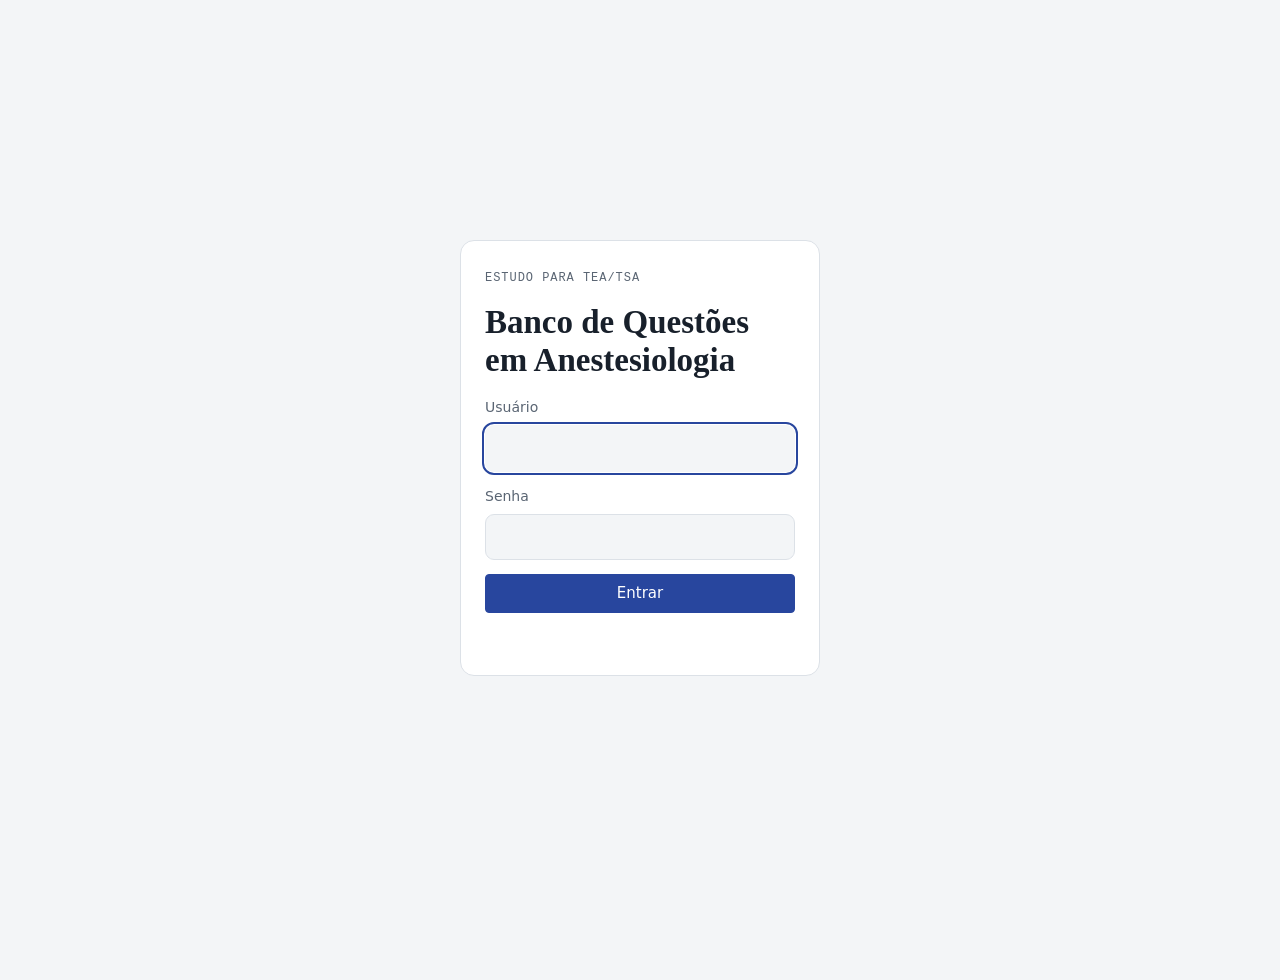
<file: index.html>
<!doctype html>
<html lang="pt-BR">
<head>
<meta charset="utf-8">
<meta name="viewport" content="width=device-width,initial-scale=1,viewport-fit=cover">
<meta name="robots" content="noindex,nofollow">
<meta http-equiv="Content-Security-Policy" content="default-src 'self'; script-src 'self' 'unsafe-inline'; style-src 'self' 'unsafe-inline' https://fonts.googleapis.com; font-src 'self' data: https://fonts.gstatic.com; img-src 'self' data: blob: https://bwzqupfcmrnyzvzzixie.supabase.co; connect-src 'self' https://bwzqupfcmrnyzvzzixie.supabase.co; frame-src blob:; object-src 'none'; base-uri 'none'; form-action 'self'">
<meta name="referrer" content="no-referrer">
</head>
<body class="locked">
<title>Banco de Questões em Anestesiologia</title>
<script src="config.js"></script>
<style>
body.locked .wrap{display:none}
.gate{min-height:100svh;display:flex;align-items:center;justify-content:center;padding:24px 0}
.gate[hidden]{display:none}
.lcard{width:100%;max-width:360px;background:var(--surface);border:1px solid var(--line);border-radius:14px;padding:28px 24px;display:flex;flex-direction:column;gap:14px}
.lcard h1{margin:2px 0 4px}
.lcard label{display:flex;flex-direction:column;gap:6px;font-size:14px;color:var(--muted)}
.lcard input{font:inherit;font-size:16px;color:var(--ink);background:var(--bg);border:1px solid var(--line);border-radius:9px;padding:10px 12px}
.lcard input:focus{outline:2px solid var(--accent);outline-offset:1px;border-color:transparent}
.lcard .btn{justify-content:center;padding:11px 14px;font-size:15px}
.lerr{min-height:1.4em;margin:0;color:var(--bad);font-size:14px}
.splash{color:var(--muted);font-size:15px}
.acct{display:flex;flex-wrap:wrap;align-items:center;gap:6px 12px;margin:8px 44px 0 0;font-size:13px;color:var(--muted)}
.acct .who{color:var(--ink);font-weight:500}
.acct .sync.err{color:var(--bad)}
.acct .lnk{font:inherit;background:none;border:0;padding:0;color:var(--accent);cursor:pointer;text-decoration:underline;text-underline-offset:2px}
.pw-ov{position:fixed;inset:0;z-index:80;background:rgba(0,0,0,.45);display:flex;align-items:center;justify-content:center;padding:16px}
.pw-ov .lcard{max-width:380px}
.pw-ov .row{display:flex;gap:10px;justify-content:flex-end}
.pw-ov .lnote{margin:0;font-size:13px;color:var(--muted)}
.pw-ov .lok{margin:0;color:var(--good,#1a7f37);font-size:14px}
</style>

<script>try{var t=localStorage.getItem("banco-tema");if(t==="dark"||t==="light")document.documentElement.setAttribute("data-theme",t)}catch(e){}</script>
<meta name="claude:viewport-fit-sides" content="cover">
<link rel="preconnect" href="https://fonts.googleapis.com">
<link rel="preconnect" href="https://fonts.gstatic.com" crossorigin>
<link rel="stylesheet" href="https://fonts.googleapis.com/css2?family=IBM+Plex+Mono:wght@400;500&family=IBM+Plex+Sans:wght@400;500;600&family=Literata:opsz,wght@7..72,400;7..72,500;7..72,600&display=swap">
<link rel="stylesheet" href="resumos/resumo.css">
<style>
/* Layout: folha de prova — coluna única de leitura (~70ch), questões paginadas de 10 em 10; filtros por área › subtema; cartão-resposta recolhível, nada fixo na tela */
:root{
  --bg:#f3f5f7; --surface:#ffffff; --ink:#18202b; --muted:#5a6573; --line:#dce1e7;
  --accent:#28469e; --accent-soft:#e8edfa;
  --ok:#1d7448; --ok-soft:#e5f3eb; --bad:#b0352c; --bad-soft:#fbe9e7;
  --mark:#fff2bf; --easy:#2f7d5b; --mid:#a86a12; --hard:#a4362d;
  --f-text:"Literata",Georgia,"Times New Roman",serif;
  --f-ui:"IBM Plex Sans",system-ui,-apple-system,"Segoe UI",sans-serif;
  --f-mono:"IBM Plex Mono",ui-monospace,Menlo,Consolas,monospace;
}
@media (prefers-color-scheme: dark){:root:not([data-theme="light"]){
  --bg:#0f1318; --surface:#161b22; --ink:#e5e8ed; --muted:#97a1ae; --line:#29303a;
  --accent:#93acff; --accent-soft:#1d2540;
  --ok:#55c48f; --ok-soft:#14281e; --bad:#ff8273; --bad-soft:#2d1715;
  --mark:#3a3418; --easy:#5cc495; --mid:#e0a64a; --hard:#ff8a7c; color-scheme:dark;
}}
:root[data-theme="light"]{color-scheme:light}
:root[data-theme="dark"]{
  --bg:#0f1318; --surface:#161b22; --ink:#e5e8ed; --muted:#97a1ae; --line:#29303a;
  --accent:#93acff; --accent-soft:#1d2540;
  --ok:#55c48f; --ok-soft:#14281e; --bad:#ff8273; --bad-soft:#2d1715;
  --mark:#3a3418; --easy:#5cc495; --mid:#e0a64a; --hard:#ff8a7c; color-scheme:dark;
}
*{box-sizing:border-box}
body{background:var(--bg);color:var(--ink);font-family:var(--f-ui);font-size:15px;line-height:1.55;
  padding-left:max(16px,env(safe-area-inset-left,0px));padding-right:max(16px,env(safe-area-inset-right,0px));padding-block:0 64px}
.wrap{max-width:760px;margin:0 auto}
header.top{padding-block:32px 16px;position:relative}
.tbtn{position:absolute;top:24px;right:0;width:32px;height:32px;border-radius:50%;border:1px solid var(--line);background:transparent;color:var(--muted);cursor:pointer;display:inline-flex;align-items:center;justify-content:center;padding:0}
.tbtn:hover{color:var(--ink);border-color:var(--accent)}
.tbtn svg{width:16px;height:16px}
header.top .eyebrow{padding-right:44px}
.eyebrow{font-family:var(--f-mono);font-size:12px;letter-spacing:.08em;text-transform:uppercase;color:var(--muted)}
h1{font-family:var(--f-text);font-weight:600;font-size:clamp(25px,5vw,33px);line-height:1.15;margin:6px 0 10px;text-wrap:balance}
.lede{color:var(--muted);max-width:64ch;margin:0}
.lede b{color:var(--ink);font-weight:500}

/* painel de controle */
.panel{background:var(--surface);border:1px solid var(--line);border-radius:6px;padding:14px 16px;margin:18px 0 20px;display:grid;gap:12px}
.stats{display:flex;flex-wrap:wrap;gap:6px 18px;font-family:var(--f-mono);font-size:13px;color:var(--muted);font-variant-numeric:tabular-nums}
.stats b{color:var(--ink);font-weight:500}
.frow{display:flex;flex-wrap:wrap;align-items:center;gap:6px}
.flabel{font-size:12px;color:var(--muted);min-width:76px}
.chip{font:500 13px/1 var(--f-ui);border:1px solid var(--line);background:var(--surface);color:var(--ink);padding:7px 11px;border-radius:999px;cursor:pointer}
.chip[aria-pressed="true"]{background:var(--accent);border-color:var(--accent);color:var(--surface)}
.chip[aria-pressed="true"] .src{color:inherit;opacity:.85}
details.filt summary{cursor:pointer;font-family:var(--f-ui);font-size:14px;font-weight:500;color:var(--accent);list-style-position:inside}
details.filt summary .fsum{color:var(--muted);font-weight:400;font-size:13px}
details.filt[open] summary{margin-bottom:10px}
details.filt .fbody{display:grid;gap:12px}
details.sheet summary{cursor:pointer;font-size:13px;color:var(--accent);font-weight:500;list-style-position:inside}
.grid{display:grid;grid-template-columns:repeat(auto-fill,minmax(34px,1fr));gap:4px;margin-top:10px}
.cell{font:500 12px/1 var(--f-mono);height:28px;border:1px solid var(--line);background:var(--surface);color:var(--muted);border-radius:4px;cursor:pointer;font-variant-numeric:tabular-nums}
.cell.ok{background:var(--ok-soft);border-color:var(--ok);color:var(--ok)}
.cell.bad{background:var(--bad-soft);border-color:var(--bad);color:var(--bad)}
.cell.seen{border-style:dashed;color:var(--accent)}
.cell{position:relative}
.cell.mk::after{content:"★";position:absolute;top:-6px;right:-4px;font-size:11px;line-height:1;color:var(--mid)}
.star{font:inherit;font-family:var(--f-ui);font-size:12.5px;background:none;border:1px solid var(--line);border-radius:999px;padding:3px 9px 3px 7px;color:var(--muted);cursor:pointer;display:inline-flex;align-items:center;gap:4px;line-height:1.2}
.star:hover{border-color:var(--mid);color:var(--mid)}
.star .si{font-size:14px;line-height:1}
.star[aria-pressed="true"]{color:var(--mid);border-color:var(--mid);background:var(--mark)}
.star:focus-visible,.cell:focus-visible{outline:2px solid var(--accent);outline-offset:2px}
.reshuf{font:500 12.5px/1 var(--f-ui);background:none;border:0;color:var(--accent);text-decoration:underline;text-underline-offset:2px;cursor:pointer;padding:4px}
.legend{font-size:12px;color:var(--muted);margin-top:8px}

.pager{display:flex;align-items:center;justify-content:space-between;gap:10px;margin:0 0 14px;font-size:13px;color:var(--muted);font-variant-numeric:tabular-nums}
.pager .btn{white-space:nowrap}
.pager span{text-align:center;flex:1}
.pager .pg{display:flex;gap:6px}
.pp .chip{padding:6px 10px}
.pager .btn[disabled]{opacity:.4;cursor:default}

/* questão */
.q{background:var(--surface);border:1px solid var(--line);border-radius:6px;padding:22px 22px 18px;margin-bottom:18px;scroll-margin-top:16px}
.q-head{display:flex;flex-wrap:wrap;align-items:center;gap:6px 12px;margin-bottom:12px}
.q-num{font-family:var(--f-mono);font-size:13px;font-weight:500;color:var(--accent)}
.tag{font-size:12px;color:var(--muted)}
.lvl{font:500 11px/1 var(--f-ui);letter-spacing:.04em;text-transform:uppercase;padding:4px 7px;border-radius:3px;border:1px solid currentColor}
.lvl.d1{color:var(--easy)} .lvl.d2{color:var(--mid)} .lvl.d3{color:var(--hard)}
.stem{font-family:var(--f-text);font-size:16.5px;line-height:1.6;margin:0 0 14px}
.items{font-family:var(--f-text);font-size:15.5px;margin:0 0 14px;padding:0;list-style:none;display:grid;gap:8px}
.items li{display:grid;grid-template-columns:2.4em 1fr;gap:4px}
.items.corr li{grid-template-columns:1fr}
.items .rn{font-family:var(--f-mono);font-size:13px;color:var(--muted);padding-top:2px}
.opts{display:grid;gap:8px;margin:0;padding:0;list-style:none}
.orow{display:grid;grid-template-columns:1fr 40px;gap:6px;align-items:stretch}
.opt{width:100%;text-align:left;display:grid;grid-template-columns:30px 1fr;gap:10px;align-items:start;font:inherit;font-family:var(--f-text);font-size:15.5px;line-height:1.5;color:var(--ink);background:transparent;border:1px solid var(--line);border-radius:5px;padding:10px 12px;cursor:pointer;min-width:0}
.opt:hover:not(:disabled){border-color:var(--accent)}
.opt:disabled{cursor:default}
.letter{font-family:var(--f-mono);font-size:13px;font-weight:500;width:26px;height:26px;border-radius:50%;border:1px solid var(--line);display:grid;place-items:center;color:var(--muted)}
.opt.sel{border-color:var(--accent);background:var(--accent-soft);box-shadow:inset 0 0 0 1px var(--accent)}
.opt.sel .letter{background:var(--accent);border-color:var(--accent);color:var(--surface)}
.opt.struck .otext{text-decoration:line-through;text-decoration-thickness:1.5px;color:var(--muted)}
.opt.struck .letter{opacity:.5}
.strike{border:1px solid var(--line);background:transparent;border-radius:5px;color:var(--muted);cursor:pointer;display:grid;place-items:center;padding:0}
.strike svg{width:18px;height:18px}
.strike[aria-pressed="true"]{color:var(--bad);border-color:var(--bad);background:var(--bad-soft)}
.strike:disabled{opacity:.35;cursor:default}
.opt.right{border-color:var(--ok);background:var(--ok-soft);box-shadow:none}
.opt.right .letter{background:var(--ok);border-color:var(--ok);color:var(--surface);opacity:1}
.opt.wrong{border-color:var(--bad);background:var(--bad-soft);box-shadow:none}
.opt.wrong .letter{background:var(--bad);border-color:var(--bad);color:var(--surface)}
.opt.faded{opacity:.62}
.qactions{display:flex;flex-wrap:wrap;gap:8px;margin-top:12px;align-items:center}
.hint{font-size:12px;color:var(--muted)}

.feedback{margin-top:16px;border-top:1px solid var(--line);padding-top:14px}
.verdict{font-weight:600;font-size:14px;margin:0 0 10px}
.verdict.ok{color:var(--ok)} .verdict.bad{color:var(--bad)} .verdict.neutral{color:var(--accent)}
.fb-title{font-family:var(--f-mono);font-size:12px;letter-spacing:.07em;text-transform:uppercase;color:var(--muted);margin:14px 0 6px}
.cm{display:grid;grid-template-columns:30px 1fr;gap:10px;padding:7px 0;border-bottom:1px dashed var(--line)}
.cm:last-child{border-bottom:0}
.cm .letter{width:24px;height:24px;font-size:12px}
.cm.is-ok .letter{background:var(--ok);border-color:var(--ok);color:var(--surface)}
.cm p{margin:0;font-size:14.5px}
.cm .st{font-weight:600}
.cm.is-ok .st{color:var(--ok)} .cm.is-bad .st{color:var(--bad)}
.ctx{font-size:14.5px;line-height:1.5;margin:10px 0 4px;padding:8px 12px;border-left:3px solid var(--accent);background:var(--accent-soft);border-radius:0 4px 4px 0}
.key{background:var(--mark);border-radius:4px;padding:10px 12px;font-size:14.5px;margin-top:12px}
.kt{border-collapse:collapse;margin:4px 0 8px;font-size:13.5px;display:block;overflow-x:auto;max-width:100%}.kt th,.kt td{border:1px solid var(--line);padding:3px 7px;text-align:left;vertical-align:top}.kt th{background:var(--accent-soft)}
.key b{font-weight:600}
.ref{font-size:12.5px;color:var(--muted);margin-top:10px}
.btn{font:500 13px/1 var(--f-ui);padding:9px 13px;border-radius:4px;border:1px solid var(--line);background:var(--surface);color:var(--ink);cursor:pointer}
.btn.primary{background:var(--accent);color:var(--surface);border-color:var(--accent)}
.btn.primary:disabled{opacity:.4;cursor:default}
.btn.ghost{border-color:transparent;color:var(--muted);text-decoration:underline;text-underline-offset:2px;padding-inline:4px}
.chip:focus-visible,.opt:focus-visible,.cell:focus-visible,.btn:focus-visible,.strike:focus-visible,summary:focus-visible{outline:2px solid var(--accent);outline-offset:2px}
.cont{display:flex;flex-wrap:wrap;align-items:center;gap:8px 12px}
.cont .hint{font-size:13px}
.qtags{display:flex;flex-wrap:wrap;gap:4px 6px;margin:-4px 0 12px}
.qtags[hidden]{display:none}
.qtag{font-size:11.5px;color:var(--muted);border:1px solid var(--line);border-radius:3px;padding:2px 6px;background:transparent;cursor:pointer;font-family:var(--f-ui)}
.qtag:hover{border-color:var(--accent);color:var(--accent)}
.src{font-size:12px;color:var(--muted)}
figure.qimg{margin:0 0 14px;display:grid;gap:6px}
figure.qimg button{padding:0;border:1px solid var(--line);border-radius:5px;background:#000;cursor:zoom-in;overflow:hidden;display:block;width:100%}
figure.qimg img{display:block;width:100%;height:auto;max-height:420px;object-fit:contain}
figure.qimg figcaption{font-size:12.5px;color:var(--muted)}
.lb{position:fixed;inset:0;z-index:50;background:rgba(8,10,14,.97);display:grid;place-items:center;padding:max(12px,env(safe-area-inset-top,0px)) max(12px,env(safe-area-inset-right,0px)) max(12px,env(safe-area-inset-bottom,0px)) max(12px,env(safe-area-inset-left,0px));overflow:auto}
.lb img{max-width:100%;max-height:100%;object-fit:contain;touch-action:pinch-zoom}
.lb.full img{max-width:none;max-height:none;width:200%}
.lb .close{position:fixed;top:calc(10px + env(safe-area-inset-top,0px));right:calc(10px + env(safe-area-inset-right,0px));background:#fff;color:#111;border:0;border-radius:4px;font:600 13px var(--f-ui);padding:9px 12px;cursor:pointer}
.lb .zoom{position:fixed;top:calc(10px + env(safe-area-inset-top,0px));left:calc(10px + env(safe-area-inset-left,0px));background:#fff;color:#111;border:0;border-radius:4px;font:600 13px var(--f-ui);padding:9px 12px;cursor:pointer}
.nextbar{display:flex;justify-content:flex-end;margin-top:12px}
.empty{padding:28px;text-align:center;color:var(--muted);border:1px dashed var(--line);border-radius:6px}
.foot{color:var(--muted);font-size:13px;margin-top:28px;border-top:1px solid var(--line);padding-top:14px}
.foot p{margin:0 0 6px}
.foot b{font-weight:500;color:var(--ink)}
.perf-btn{margin-left:auto;font-family:var(--f-ui);padding:6px 10px}
.perf{position:fixed;inset:0;z-index:47;background:var(--bg);overflow:auto;padding:calc(12px + env(safe-area-inset-top,0px)) max(16px,env(safe-area-inset-right,0px)) 40px max(16px,env(safe-area-inset-left,0px))}
.perf .in{max-width:760px;margin:0 auto}
.perf-h{display:flex;align-items:center;gap:10px;margin-bottom:14px}
.perf-h h2{font-family:var(--f-text);font-size:22px;margin:0;flex:1}
.perf-me{background:var(--surface);border:1px solid var(--line);border-radius:6px;margin-bottom:14px;overflow:hidden}
.perf-row{display:grid;grid-template-columns:1fr 92px 120px;gap:10px;align-items:center;padding:9px 12px;border-top:1px solid var(--line);font-size:14px;cursor:pointer;background:none;border-left:0;border-right:0;border-bottom:0;width:100%;text-align:left;color:var(--ink);font-family:var(--f-ui)}
.perf-row:hover{background:var(--accent-soft)}
.perf-row.head{border-top:0;background:var(--accent-soft);font-weight:600;cursor:default}
.perf-row .nm{min-width:0}
.perf-row .ct{font-family:var(--f-mono);font-size:12.5px;color:var(--muted);text-align:right;font-variant-numeric:tabular-nums}
.perf-bar{height:8px;border-radius:4px;background:var(--line);overflow:hidden;position:relative}
.perf-bar i{position:absolute;left:0;top:0;bottom:0;background:var(--ok)}
.perf-bar.low i{background:var(--bad)} .perf-bar.mid i{background:var(--mid)}
.perf-pct{font-family:var(--f-mono);font-size:12px;color:var(--muted);margin-top:3px;text-align:right}
.perf-note{font-size:13px;color:var(--muted);margin:0 0 14px}
@media (max-width:520px){.perf-row{grid-template-columns:1fr 64px 84px;gap:8px;padding:9px 10px;font-size:13.5px}}
.rep-q{margin-left:auto;font:inherit;font-family:var(--f-ui);font-size:12.5px;background:none;border:0;padding:2px 0;color:var(--muted);cursor:pointer;text-decoration:underline;text-underline-offset:2px}
.rep-q:hover{color:var(--accent)}
.rep-q .rep-dot{display:inline-block;width:7px;height:7px;border-radius:50%;background:var(--mid);margin-right:5px;vertical-align:1px}
.rep-form{background:var(--accent-soft);border:1px solid var(--line);border-radius:6px;padding:12px;margin:0 0 14px;display:flex;flex-direction:column;gap:8px;font-family:var(--f-ui);font-size:14px}
.rep-form[hidden]{display:none}
.rep-form .rep-t{font-weight:600}
.rep-form select,.rep-form textarea{font:inherit;font-size:15px;color:var(--ink);background:var(--bg);border:1px solid var(--line);border-radius:6px;padding:8px 10px;width:100%;box-sizing:border-box}
.rep-form textarea{min-height:84px;resize:vertical}
.rep-form .rep-act{display:flex;flex-wrap:wrap;gap:8px;align-items:center}
.rep-n{display:inline-block;min-width:18px;padding:0 5px;border-radius:9px;background:var(--mid);color:#fff;font-size:11.5px;line-height:18px;text-align:center;margin-left:4px}
.rep-tabs{display:flex;gap:6px;flex-wrap:wrap;margin:0 0 12px}
.rep-item{background:var(--surface);border:1px solid var(--line);border-radius:6px;padding:12px;margin-bottom:10px;font-family:var(--f-ui);font-size:14px}
.rep-item .rep-meta{font-size:12.5px;color:var(--muted);margin-bottom:6px}
.rep-item .rep-meta b{color:var(--ink)}
.rep-item .rep-trecho{font-size:13px;color:var(--muted);border-left:3px solid var(--line);padding-left:8px;margin:6px 0}
.rep-item .rep-txt{white-space:pre-wrap;margin:6px 0 10px}
.rep-item.done{opacity:.7}
.rep-item .rep-act{display:flex;flex-wrap:wrap;gap:8px}
sub,sup{font-size:.72em}
@media (max-width:520px){.pager .lbl{display:none}.q{padding:18px 12px 14px}.stem{font-size:16px}.opt{font-size:15px;grid-template-columns:26px 1fr;gap:8px;padding:9px 10px}.orow{grid-template-columns:1fr 36px}.flabel{min-width:100%}}
@media (prefers-reduced-motion:no-preference){.feedback{animation:fade .18s ease-out}@keyframes fade{from{opacity:.4}to{opacity:1}}}
/* Resumos: link no comentário, gaveta com a seção e sobreposição com o resumo completo */
.rs-box{margin-top:12px;border:1px solid var(--line);border-left:3px solid var(--accent);border-radius:4px;padding:9px 12px;font-size:14px;background:var(--accent-soft)}
.rs-box .rs-lab{font-weight:600;color:var(--accent);margin-right:4px}
.rs-open{background:none;border:0;padding:0;font:inherit;color:var(--accent);text-decoration:underline;text-underline-offset:2px;cursor:pointer;text-align:left}
details.rz{font-family:var(--f-ui);margin:14px 0 0;border:1px solid var(--line);border-radius:6px;background:var(--surface)}
details.rz summary{cursor:pointer;padding:10px 14px;font-size:14px;font-weight:500;color:var(--accent);list-style-position:inside}
details.rz[open] summary{border-bottom:1px solid var(--line)}
.rz-grid{display:grid;gap:2px;padding:6px}
.rz-src{font-family:var(--f-mono);font-size:11px;letter-spacing:.07em;text-transform:uppercase;color:var(--muted);padding:8px 8px 2px}
.rz-me{display:flex;align-items:baseline;gap:10px;width:100%;text-align:left;font:inherit;font-family:var(--f-ui);font-size:15px;font-weight:600;color:var(--ink);background:var(--accent-soft);border:0;border-radius:6px;padding:10px 12px;cursor:pointer}
.rz-me:hover{filter:brightness(.97)}
.rz-me .nme{font-weight:400;color:var(--muted);font-size:12.5px;font-family:var(--f-mono)}
.rz-me .chev{margin-left:auto;color:var(--muted);transition:transform .15s}
.rz-me[aria-expanded="true"] .chev{transform:rotate(90deg)}
.rz-meg{display:grid;gap:2px;margin:2px 0 8px}
.rz-meg[hidden]{display:none}
.rz-item{display:grid;grid-template-columns:5.8em 1fr;gap:10px;align-items:baseline;text-align:left;font:inherit;font-family:var(--f-ui);font-size:14.5px;color:var(--ink);background:none;border:0;border-radius:4px;padding:8px;cursor:pointer}
.rz-item:hover{background:var(--accent-soft)}
.rz-item .cap{font-family:var(--f-mono);font-size:12.5px;color:var(--muted);font-variant-numeric:tabular-nums}
.rz-item .chev{display:inline-block;margin-left:6px;color:var(--muted);transition:transform .15s}
.rz-item[aria-expanded="true"] .chev{transform:rotate(90deg)}
.rz-item .nsub{color:var(--muted);font-size:12.5px;margin-left:6px}
.rz-sub{display:flex;flex-direction:column;margin:0 0 6px calc(5.8em + 10px);border-left:2px solid var(--accent-soft);padding-left:6px}
.rz-sub[hidden]{display:none}
.rz-sub .rz-item{grid-template-columns:2em 1fr;font-size:14px;padding:6px 8px}
.rz-sub .rz-also{font-family:var(--f-mono);font-size:11px;letter-spacing:.06em;text-transform:uppercase;color:var(--muted);padding:6px 8px 0}
@media (max-width:560px){.rz-sub{margin-left:12px}}
.rzs{padding:10px 10px 4px;border-bottom:1px solid var(--line)}
.rzs input{width:100%;font:400 15px var(--f-ui);color:var(--ink);background:var(--bg);border:1px solid var(--line);border-radius:999px;padding:8px 14px;outline:none}
.rzs input:focus{border-color:var(--accent);box-shadow:0 0 0 3px var(--accent-soft)}
.rzs .rzs-n{font-size:12.5px;color:var(--muted);padding:6px 4px 2px}
.rzs-res{display:grid;gap:2px;max-height:min(62vh,560px);overflow:auto;padding:2px 0 8px}
.rzs-hit{display:block;width:100%;text-align:left;font:inherit;font-family:var(--f-ui);background:none;border:0;border-radius:4px;padding:8px;cursor:pointer;color:var(--ink)}
.rzs-hit:hover{background:var(--accent-soft)}
.rzs-hit .w{font-size:12.5px;color:var(--muted);margin-bottom:2px}
.rzs-hit .w b{color:var(--accent);font-weight:600}
.rzs-hit .sn{font-family:var(--f-text);font-size:14px;line-height:1.45}
.rzs-hit mark{background:#ffe48a;color:inherit;border-radius:2px;padding:0 1px}
:root[data-theme="dark"] .rzs-hit mark{background:#6b5a16}
@media (prefers-color-scheme: dark){:root:not([data-theme="light"]) .rzs-hit mark{background:#6b5a16}}
.drw-scrim{position:fixed;inset:0;background:rgba(0,0,0,.38);z-index:44}
.drw{position:fixed;top:0;right:0;bottom:0;width:min(640px,100vw);background:var(--bg);z-index:45;display:flex;flex-direction:column;box-shadow:-10px 0 40px rgba(0,0,0,.25);border-left:1px solid var(--line)}
.drw-h{display:flex;align-items:center;gap:8px;padding:calc(10px + env(safe-area-inset-top,0px)) 14px 10px;border-bottom:1px solid var(--line);background:var(--surface)}
.drw-h .t{flex:1;min-width:0;font-size:13px;color:var(--muted);white-space:nowrap;overflow:hidden;text-overflow:ellipsis}
.drw-h .t b{color:var(--ink);font-weight:600}
.drw-b{flex:1;overflow:auto;padding:4px 18px calc(28px + env(safe-area-inset-bottom,0px));-webkit-overflow-scrolling:touch}
.drw-b .rz h3{margin-top:1.1rem}
.drw-b .loading{padding:30px 0;color:var(--muted);font-size:14px}
.full{position:fixed;inset:0;z-index:46;background:var(--bg);display:flex;flex-direction:column}
.full iframe{flex:1;width:100%;border:0;background:var(--bg)}
.rzrep{position:fixed;inset:0;z-index:49;background:rgba(0,0,0,.45);display:flex;align-items:flex-end;justify-content:center;padding:12px}
@media(min-width:700px){.rzrep{align-items:center}}
.rzrep .rep-form{width:min(560px,100%);margin:0;background:var(--bg);box-shadow:0 10px 40px rgba(0,0,0,.3);padding:16px}
.rzrep .rep-where{font-size:13px;color:var(--muted)}
.full .fh{display:flex;justify-content:flex-end;padding:calc(6px + env(safe-area-inset-top,0px)) 10px 6px;border-bottom:1px solid var(--line);background:var(--surface)}
body.noscroll{overflow:hidden}
</style>

<div class="wrap">
  <header class="top">
    <button class="tbtn" id="theme-btn" type="button" aria-label="Alternar modo claro/escuro" title="Modo claro/escuro"></button>
    <div class="eyebrow">Estudo para TEA/TSA</div>
    <div class="acct" id="acct"></div>
    <h1>Banco de Questões em Anestesiologia</h1>
    <details class="rz" id="rz"><summary>Resumos <span class="src" id="rz-n"></span></summary><div class="rzs"><input id="rzq" type="search" placeholder="Buscar em todos os resumos (ex.: Aldrete, cloroprocaína)" autocomplete="off" spellcheck="false" aria-label="Buscar em todos os resumos"><div class="rzs-n" id="rzs-n" hidden></div><div class="rzs-res" id="rzs-res"></div></div><div class="rz-grid" id="rz-links"></div></details>
  </header>

  <section class="panel" aria-label="Progresso e filtros">
    <div class="stats" aria-live="polite">
      <span>Respondidas <b id="s-done">0</b>/<b id="s-total">0</b></span>
      <span>Acertos <b id="s-ok">0</b></span>
      <span>Aproveitamento <b id="s-pct">—</b></span>
      <span id="s-lvl"></span>
      <span id="s-mk"></span>
      <button class="btn perf-btn" id="perf-btn" type="button">Desempenho por área</button>
      <button class="btn" id="rep-btn" type="button" style="font-family:var(--f-ui);padding:6px 10px">Reportes</button>
    </div>
    <div class="cont" id="cont"></div>
    <details class="filt" id="filt"><summary>Filtros e opções <span class="fsum" id="filt-sum"></span></summary><div class="fbody">
    <div class="frow" role="group" aria-label="Área" id="f-area"><span class="flabel">Área</span></div>
    <div class="frow" role="group" aria-label="Subtema" id="f-sub" hidden><span class="flabel">Subtema</span></div>
    <div class="frow" role="group" aria-label="Dificuldade"><span class="flabel">Dificuldade</span>
      <button class="chip" data-g="lvl" data-v="all" id="fd-all">Todas</button>
      <button class="chip" data-g="lvl" data-v="1" id="fd-1">Fácil</button>
      <button class="chip" data-g="lvl" data-v="2" id="fd-2">Médio</button>
      <button class="chip" data-g="lvl" data-v="3" id="fd-3">Difícil</button>
    </div>
    <div class="frow" role="group" aria-label="Situação"><span class="flabel">Situação</span>
      <button class="chip" data-g="st" data-v="all" id="fs-all">Todas</button>
      <button class="chip" data-g="st" data-v="open" id="fs-open">Não respondidas</button>
      <button class="chip" data-g="st" data-v="bad" id="fs-bad">Erradas</button>
      <button class="chip" data-g="st" data-v="ok" id="fs-ok">Certas</button>
      <button class="chip" data-g="st" data-v="img" id="fs-img">Com imagem</button>
      <button class="chip" data-g="st" data-v="mk" id="fs-mk">★ Só marcadas</button>
    </div>
    <div class="frow" role="group" aria-label="Origem" id="f-og"><span class="flabel">Origem</span></div>
    <div class="frow" role="group" aria-label="Ordem"><span class="flabel">Ordem</span>
      <button class="chip" data-g="ord" data-v="prog" id="fo-prog">Do programa</button>
      <button class="chip" data-g="ord" data-v="rand" id="fo-rand">Aleatória</button>
      <button class="reshuf" type="button" id="reshuf" hidden>Sortear de novo</button>
    </div>
    <div class="frow pp" role="group" aria-label="Questões por página"><span class="flabel">Por página</span>
      <button class="chip" data-g="pp" data-v="10">10</button>
      <button class="chip" data-g="pp" data-v="20">20</button>
      <button class="chip" data-g="pp" data-v="50">50</button>
      <button class="chip" data-g="pp" data-v="100">100</button>
    </div>
    </div></details>
    <details class="sheet" id="sheet"><summary>Cartão-resposta</summary>
      <div class="grid" id="grid"></div>
      <div class="legend">Verde: acerto · vermelho: erro · tracejado: gabarito visto sem responder · ★: marcada para revisar. Toque num número para ir à questão.</div>
    </details>
  </section>

  <div class="pager" id="pager-top"></div>
  <main id="list"></main>
  <div class="pager" id="pager-bot"></div>

  <div class="qactions">
    <button class="btn" id="btn-reset">Apagar respostas e recomeçar</button>
    <span id="reset-confirm" class="hint" hidden>Toque de novo para confirmar.</span>
    <button class="btn" id="btn-reset-f" hidden>Apagar respostas deste filtro</button>
    <span id="reset-f-confirm" class="hint" hidden></span>
  </div>

  <footer class="foot" id="foot"></footer>
</div>

<script>
function BOOT(Q, UID, SYNC){
const KEY = "banco-tea-v3-" + UID, OLD = "banco-ped-tea-v2-x";
let PAGE = 10;
const L = ["A","B","C","D","E"], R = ["I","II","III","IV","V","VI"];
const LV = {1:"Fácil",2:"Médio",3:"Difícil"};
const IDX = {}; Q.forEach((q,i)=>IDX[q.id]=i);
/* Ordem de exibição: pelo programa da SBA (ME1 → ME3, ponto a ponto), mantendo a ordem original dentro de cada ponto.
   O ID (p001…) não muda: é ele que guarda o histórico. O número mostrado é a posição na lista filtrada. */
const PT = q => { if (q.pp) return q.pp; const t = (q.g||[]).find(x=>/^ME\d › Ponto \d+/.test(x)); return t ? +t.match(/Ponto (\d+)/)[1] : 999; };
const ORDER = Q.map((q,i)=>i).sort((a,b)=>PT(Q[a])-PT(Q[b]) || a-b);
let POS = {};
const F0 = () => ({area:"all", sub:"all", lvl:"all", st:"all", og:"all"});
let S = {}, F = Object.assign(F0(), {ord:"prog", seed:1}), page = 0;
try { S = JSON.parse(localStorage.getItem(KEY) || "null") || null; } catch(e) { S = null; }
if (!S) { S = {}; try { const o = JSON.parse(localStorage.getItem(OLD) || "null"); if (o) { Object.keys(o).forEach(k=>{ if (/^\d+$/.test(k)) S["p"+String(+k+1).padStart(3,"0")] = o[k]; }); } } catch(e) {} }
try { const f = JSON.parse(localStorage.getItem(KEY + "-f") || "null"); if (f) F = Object.assign(F, f); } catch(e) {}
try { const pp = +localStorage.getItem(KEY + "-pp"); if ([10,20,50,100].includes(pp)) PAGE = pp; } catch(e) {}
function save(){ try { localStorage.setItem(KEY, JSON.stringify(S)); } catch(e) {} SYNC.push(S); }
function saveF(){ try { localStorage.setItem(KEY + "-f", JSON.stringify(F)); } catch(e) {} }
const id = i => Q[i].id;
const st = i => S[id(i)] || (S[id(i)] = {});
const rec = i => S[id(i)] || {};
const answered = i => rec(i).pick != null;
const done = i => answered(i) || !!rec(i).seen;
const marked = i => !!rec(i).m;
const status = i => answered(i) ? (rec(i).pick === Q[i].a ? "ok" : "bad") : (rec(i).seen ? "seen" : "open");
const areaOf = t => t.split(" › ")[0], subOf = t => t.split(" › ")[1];
const esc = t => t.replace(/"/g,"&quot;");

const STRIKE_SVG = '<svg viewBox="0 0 20 20" fill="none" stroke="currentColor" stroke-width="1.7" aria-hidden="true"><path d="M4 10h12"/><path d="M6.5 6.2C7 4.9 8.3 4 10 4c2 0 3.4 1.1 3.4 2.6"/><path d="M13.6 13.2c-.3 1.6-1.7 2.8-3.7 2.8-2 0-3.5-1-3.8-2.6"/></svg>';

/* Origem: q.og = {p:["TEA","TSA"], s:["2/14", …]} (qb/origem.json). Questões novas = sem prova e sem simulado. */
const ogP = q => (q.og && q.og.p) || [], ogS = q => ((q.og && q.og.s) || []).map(x=>x.split("/")[0]);
function ogMatch(q){
  if (F.og === "all") return true;
  if (F.og === "TEA" || F.og === "TSA") return ogP(q).includes(F.og);
  if (F.og === "nova") return !ogP(q).length && !ogS(q).length;
  if (F.og.startsWith("s")) return ogS(q).includes(F.og.slice(1));
  return true;
}
const OGL = v => v === "nova" ? "questões novas" : v.startsWith("s") ? "simulado " + v.slice(1) : v;
/* Ordem aleatória: estável (mesma semente → mesma ordem); a semente muda quando o filtro muda ou em "Sortear de novo". */
function hash(s){ let h = 2166136261; for (let k = 0; k < s.length; k++) { h ^= s.charCodeAt(k); h = Math.imul(h, 16777619); } h ^= h >>> 15; h = Math.imul(h, 2246822507); h ^= h >>> 13; return h >>> 0; }
function filtered(){
  const L0 = ORDER.filter(i=>{
    const q = Q[i];
    if (F.area !== "all") {
      const tags = q.g.filter(t=>areaOf(t)===F.area);
      if (!tags.length) return false;
      if (F.sub !== "all" && !tags.some(t=>subOf(t)===F.sub)) return false;
    }
    if (F.lvl !== "all" && String(q.d) !== F.lvl) return false;
    if (!ogMatch(q)) return false;
    if (F.st === "img") return !!q.img;
    if (F.st === "mk") return marked(i);
    if (F.st !== "all") { const s = status(i); if (F.st === "open" ? (s === "ok" || s === "bad") : s !== F.st) return false; }
    return true;
  });
  if (F.ord === "rand") { const r = {}; L0.forEach(i=>r[i]=hash(F.seed + ":" + Q[i].id)); return L0.slice().sort((a,b)=>r[a]-r[b] || a-b); }
  if (F.area === "all") return L0;
  /* com uma área escolhida, ordena pelos pontos dessa área */
  const pa = i => { const t = Q[i].g.find(x=>areaOf(x)===F.area && /Ponto \d+/.test(x)); return t ? +t.match(/Ponto (\d+)/)[1] : 999; };
  const pos = {}; L0.forEach((i,k)=>pos[i]=k);
  return L0.slice().sort((a,b)=>pa(a)-pa(b) || pos[a]-pos[b]);
}

function renderFilters(){
  const areas = {}; Q.forEach(q=>{ new Set(q.g.map(areaOf)).forEach(a=>areas[a]=(areas[a]||0)+1); });
  const order = Object.keys(areas).sort((a,b)=>a.localeCompare(b,"pt",{numeric:true}));
  if (F.area !== "all" && !areas[F.area]) { F.area = "all"; F.sub = "all"; saveF(); }
  const fa = document.getElementById("f-area");
  fa.innerHTML = `<span class="flabel">Área</span><button class="chip" data-g="area" data-v="all">Todas</button>` + order.map(a=>`<button class="chip" data-g="area" data-v="${esc(a)}">${a} <span class="src">${areas[a]}</span></button>`).join("");
  const fs = document.getElementById("f-sub");
  if (F.area === "all") { fs.hidden = true; fs.innerHTML = ""; }
  else {
    const subs = {}; Q.forEach(q=>q.g.forEach(t=>{ if (areaOf(t)===F.area) subs[subOf(t)]=(subs[subOf(t)]||0)+1; }));
    fs.hidden = false;
    fs.innerHTML = `<span class="flabel">Subtema</span><button class="chip" data-g="sub" data-v="all">Todos</button>` + Object.keys(subs).sort((a,b)=>a.localeCompare(b,"pt",{numeric:true})).map(t=>`<button class="chip" data-g="sub" data-v="${esc(t)}">${t.replace(/^Ponto /,"")} <span class="src">${subs[t]}</span></button>`).join("");
    if (F.sub !== "all" && !subs[F.sub]) { F.sub = "all"; saveF(); }
  }
  const fo = document.getElementById("f-og");
  const oc = {TEA:0, TSA:0, nova:0}, sc = {};
  Q.forEach(q=>{ ogP(q).forEach(p=>oc[p]=(oc[p]||0)+1); const ss = [...new Set(ogS(q))]; ss.forEach(x=>sc[x]=(sc[x]||0)+1); if (!ogP(q).length && !ss.length) oc.nova++; });
  const sims = Object.keys(sc).sort((a,b)=>a-b);
  if (F.og !== "all" && !(F.og in oc && oc[F.og]) && !(F.og.startsWith("s") && sc[F.og.slice(1)])) { F.og = "all"; saveF(); }
  fo.innerHTML = `<span class="flabel">Origem</span><button class="chip" data-g="og" data-v="all">Todas</button>` + ["TEA","TSA"].filter(k=>oc[k]).map(k=>`<button class="chip" data-g="og" data-v="${k}" title="Caiu na prova ${k} (questões de ponto)">${k} <span class="src">${oc[k]}</span></button>`).join("")
    + sims.map(x=>`<button class="chip" data-g="og" data-v="s${x}" title="Está no simulado TSA ${x}">Simulado ${x} <span class="src">${sc[x]}</span></button>`).join("")
    + (oc.nova ? `<button class="chip" data-g="og" data-v="nova" title="Questões feitas para o banco (não vieram de prova nem de simulado)">Questões novas <span class="src">${oc.nova}</span></button>` : "");
  document.getElementById("reshuf").hidden = F.ord !== "rand";
  document.querySelectorAll(".panel .chip").forEach(c=>c.setAttribute("aria-pressed", String(c.dataset.g==="pp" ? String(PAGE)===c.dataset.v : F[c.dataset.g]===c.dataset.v)));
  const STL = {open:"não respondidas", bad:"erradas", ok:"certas", img:"com imagem", mk:"só marcadas"};
  const act = [F.area!=="all" ? (F.sub!=="all" ? F.area + " › " + F.sub : F.area) : "", F.lvl!=="all" ? LV[F.lvl] : "", F.st!=="all" ? STL[F.st] : "", F.og!=="all" ? OGL(F.og) : "", F.ord==="rand" ? "ordem aleatória" : ""].filter(Boolean);
  const fsum = document.getElementById("filt-sum"); if (fsum) fsum.textContent = "· " + (act.length ? act.join(" · ") : "todas as questões") + " · " + PAGE + " por página";
}

function qHTML(i){
  const q = Q[i], n = String(POS[i]!=null?POS[i]+1:i+1);
  let h = `<div class="q-head"><span class="q-num" title="Código ${q.id}">Questão ${n}</span><span class="lvl d${q.d}" id="lv${i}" hidden>${LV[q.d]}</span><span class="src" id="sr${i}" hidden>${q.src}</span><button class="star" id="mk${i}" data-q="${i}" type="button" aria-pressed="${marked(i)}" title="Marcar para revisar depois"><span class="si" aria-hidden="true">${marked(i)?"★":"☆"}</span><span class="sl">${marked(i)?"Marcada":"Revisar"}</span></button><button class="rep-q" id="rq${i}" data-q="${i}" type="button" title="Reportar um erro nesta questão">${repOpenFor(q.id)?'<span class="rep-dot" title="Há reporte aberto"></span>':""}Reportar erro</button></div>`;
  h += `<form class="rep-form" id="rf${i}" data-q="${i}" hidden><div class="rep-t">Reportar erro na questão ${n}</div>
    <select name="tipo" aria-label="Tipo de problema"><option>Enunciado ou alternativas</option><option>Gabarito</option><option>Comentário ou explicação</option><option>Resumo ou link do resumo</option><option>Imagem</option><option>Tags ou fonte</option><option>Outro</option></select>
    <textarea name="texto" required placeholder="O que está errado ou confuso? (ex.: o enunciado cita uma tabela do livro que não aparece aqui)"></textarea>
    <div class="rep-act"><button class="btn primary rep-send" type="submit">Enviar reporte</button><button class="btn ghost rep-cancel" type="button">Cancelar</button><span class="hint rep-msg"></span></div></form>`;
  h += `<div class="qtags" id="tg${i}" hidden>` + q.g.map(t=>`<button class="qtag" data-t="${esc(t)}" title="Filtrar por este subtema">${t}</button>`).join("") + `</div>`;
  h += `<p class="stem">${q.s}</p>`;
  if (q.img) h += `<figure class="qimg"><button class="zoomimg" data-src="${q.img}" aria-label="Ampliar imagem"><img src="${q.img}" alt="${esc(q.ic||"Imagem da questão")}" loading="lazy"></button>${q.ic?`<figcaption>${q.ic} Toque para ampliar.</figcaption>`:""}</figure>`;
  if (q.i) h += `<ol class="items${q.corr?" corr":""}">` + q.i.map((it,k)=>`<li>${q.corr?"":`<span class="rn">${R[k]}.</span>`}<span>${it[0]}</span></li>`).join("") + `</ol>`;
  h += `<ul class="opts">` + q.o.map((o,k)=>`<li class="orow"><button class="opt" id="o${i}-${k}" data-q="${i}" data-k="${k}"><span class="letter">${L[k]}</span><span class="otext">${o[0]}</span></button><button class="strike" id="x${i}-${k}" data-q="${i}" data-k="${k}" aria-pressed="false" aria-label="Riscar alternativa ${L[k]}" title="Riscar alternativa">${STRIKE_SVG}</button></li>`).join("") + `</ul>`;
  h += `<div class="qactions"><button class="btn primary" id="go${i}" data-q="${i}" disabled>Responder</button><button class="btn ghost" id="sk${i}" data-q="${i}">Ver gabarito sem responder</button><span class="hint" id="hn${i}"></span></div><div class="fb"></div>`;
  return h;
}

function paint(i){
  const sec = document.getElementById("q"+i); if (!sec) return;
  const q = Q[i], s = rec(i), d = done(i), strikes = s.x || [];
  document.getElementById("lv"+i).hidden = !d;
  document.getElementById("sr"+i).hidden = !d; document.getElementById("tg"+i).hidden = !d;
  q.o.forEach((o,k)=>{
    const b = document.getElementById(`o${i}-${k}`), x = document.getElementById(`x${i}-${k}`);
    b.className = "opt"; b.disabled = d; x.disabled = d;
    const struck = strikes.includes(k);
    x.setAttribute("aria-pressed", String(struck));
    if (struck) b.classList.add("struck");
    if (d) {
      if (k === q.a) b.classList.add("right");
      else if (answered(i) && k === s.pick) b.classList.add("wrong");
      else b.classList.add("faded");
    } else if (s.sel === k) b.classList.add("sel");
  });
  const go = document.getElementById("go"+i), sk = document.getElementById("sk"+i), hn = document.getElementById("hn"+i);
  go.hidden = sk.hidden = d; go.disabled = s.sel == null;
  hn.textContent = (!d && s.sel != null) ? `Marcada: ${L[s.sel]}` : "";
  sec.querySelector(".fb").innerHTML = d ? fbHTML(i) : "";
}

function fbHTML(i){
  const q = Q[i], s = rec(i);
  let v;
  if (!answered(i)) v = `<p class="verdict neutral">Gabarito: ${L[q.a]}</p>`;
  else v = s.pick === q.a ? `<p class="verdict ok">Você acertou. Gabarito: ${L[q.a]}</p>` : `<p class="verdict bad">Você marcou ${L[s.pick]}. Gabarito: ${L[q.a]}</p>`;
  let h = `<div class="feedback">${v}`;
  if (q.ctx) h += `<div class="ctx"><b>Contexto.</b> ${q.ctx}</div>`;
  if (q.i) {
    h += `<div class="fb-title">${q.corr ? "Análise dos itens" : "Análise das afirmativas"}</div>`;
    h += q.i.map((it,k)=>{
      const c = it[2].replace(/^(Verdadeira|Falsa)\.\s*/,"");
      if (q.corr) return `<div class="cm"><span class="letter">${k+1}</span><p>${c}</p></div>`;
      return `<div class="cm ${it[1]?"is-ok":"is-bad"}"><span class="letter">${R[k]}</span><p><span class="st">${it[1]?"Verdadeira.":"Falsa."}</span> ${c}</p></div>`;
    }).join("");
  }
  h += `<div class="fb-title">Comentário das alternativas</div>`;
  h += q.o.map((o,k)=>{
    const good = k === q.a;
    const lab = q.neg ? (good ? "Gabarito." : "Afirmativa verdadeira.") : (good ? "Correta." : "Incorreta.");
    return `<div class="cm ${good?"is-ok":"is-bad"}"><span class="letter">${L[k]}</span><p><span class="st">${lab}</span> ${o[1].replace(/^(Correta|Incorreta)\.\s*/,"")}</p></div>`;
  }).join("");
  h += (q.k?`<div class="key"><b>Conceito-chave.</b> ${q.k}</div>`:"") + `<p class="ref">Referência: ${q.rb||"Miller's Anesthesia, 10ª ed."} — ${q.r}</p>`;
  if (q.rs && q.rs.length) h += `<div class="rs-box"><span class="rs-lab">Revisar no resumo:</span> ${q.rs.map(r=>`<button class="rs-open" data-f="${r[0]}" data-s="${r[1]}">${r[2]}</button>`).join(" · ")}</div>`;
  h += `<div class="nextbar"><button class="btn primary next-open" data-q="${i}">Próxima não respondida →</button></div></div>`;
  return h;
}

function renderList(scrollTop){
  renderFilters();
  const ids = filtered(), pages = Math.max(1, Math.ceil(ids.length / PAGE));
  POS = {}; ids.forEach((i,k)=>POS[i]=k);
  if (page >= pages) page = pages - 1; if (page < 0) page = 0;
  const list = document.getElementById("list");
  list.innerHTML = "";
  if (!ids.length) list.innerHTML = `<div class="empty">Nenhuma questão com esses filtros.</div>`;
  ids.slice(page*PAGE, page*PAGE+PAGE).forEach(i=>{
    const sec = document.createElement("section"); sec.className = "q"; sec.id = "q"+i; sec.innerHTML = qHTML(i);
    list.appendChild(sec); paint(i);
  });
  ["pager-top","pager-bot"].forEach(id=>{
    const el = document.getElementById(id);
    const from = ids.length ? page*PAGE+1 : 0, to = Math.min(ids.length, page*PAGE+PAGE);
    const a = page===0?"disabled":"", z = page>=pages-1?"disabled":"";
    el.innerHTML = `<div class="pg"><button class="btn" data-p="first" ${a} aria-label="Primeira página" title="Primeira página">«</button><button class="btn" data-p="-1" ${a} aria-label="Página anterior">←<span class="lbl"> Anterior</span></button></div><span>${from}–${to} de ${ids.length}<br><span class="src">página ${page+1} de ${pages}</span></span><div class="pg"><button class="btn" data-p="1" ${z} aria-label="Próxima página"><span class="lbl">Próxima </span>→</button><button class="btn" data-p="last" ${z} aria-label="Última página" title="Última página">»</button></div>`;
  });
  renderGrid(ids); updateStats();
  if (scrollTop) document.getElementById("pager-top").scrollIntoView({block:"start"});
}

function goTo(i){
  const ids = filtered(); let pos = ids.indexOf(i);
  if (pos < 0) { F = Object.assign(F, F0()); saveF(); return goTo(i); }
  page = Math.floor(pos/PAGE); renderList(false);
  const el = document.getElementById("q"+i); if (el) el.scrollIntoView({block:"start"});
}

function nextOpen(from){
  const all = filtered(), p0 = all.indexOf(from);
  const ids = all.filter(i=>!done(i));
  if (!ids.length) return null;
  const after = ids.find(i=>all.indexOf(i) > p0);
  return after != null ? after : ids[0];
}

function renderCont(){
  const el = document.getElementById("cont");
  const n = Q.filter((q,i)=>done(i)).length;
  const last = S._last != null && IDX[S._last] != null ? IDX[S._last] : -1;
  const nx = nextOpen(last);
  if (!n) { el.innerHTML = `<span class="hint">Comece pela questão 1 ou escolha uma área abaixo.</span>`; return; }
  el.innerHTML = nx == null ? `<span class="hint">Você já passou por todas as questões deste filtro.</span>`
    : `<button class="btn primary" id="btn-cont">Continuar de onde parei → questão ${filtered().indexOf(nx)+1}</button><span class="hint">Abre a próxima não respondida, respeitando os filtros.</span>`;
}

function renderGrid(ids){
  const g = document.getElementById("grid"); g.innerHTML = "";
  ids.forEach((i,k)=>{
    const c = document.createElement("button"); const s = status(i);
    c.className = "cell" + (s==="ok"?" ok":s==="bad"?" bad":s==="seen"?" seen":"") + (marked(i)?" mk":"");
    c.textContent = k+1; c.id = "c"+i; c.setAttribute("aria-label","Ir para a questão "+(k+1)+(marked(i)?" (marcada)":""));
    c.addEventListener("click",()=>goTo(i));
    g.appendChild(c);
  });
}

function updateStats(){
  let n=0, ok=0; const by={1:[0,0],2:[0,0],3:[0,0]};
  Q.forEach((q,i)=>{ if (answered(i)) { n++; by[q.d][0]++; if (rec(i).pick===q.a){ ok++; by[q.d][1]++; } } });
  document.getElementById("s-done").textContent = n;
  document.getElementById("s-total").textContent = Q.length;
  document.getElementById("s-ok").textContent = ok;
  document.getElementById("s-pct").textContent = n ? Math.round(100*ok/n)+"%" : "—";
  const nm = Q.filter((q,i)=>marked(i)).length; document.getElementById("s-mk").innerHTML = nm ? `★ Marcadas <b>${nm}</b>` : "";
  document.getElementById("s-lvl").textContent = [1,2,3].filter(d=>by[d][0]).map(d=>`${LV[d]} ${by[d][1]}/${by[d][0]}`).join(" · ");
  renderCont(); paintResetF();
}

/* Botão "Apagar respostas deste filtro": só aparece com algum filtro ativo e mostra quantas questões da lista atual já foram feitas. */
const filterOn = () => F.area!=="all" || F.sub!=="all" || F.lvl!=="all" || F.st!=="all" || F.og!=="all";
const doneInFilter = () => filtered().filter(done);
function paintResetF(){
  const b = document.getElementById("btn-reset-f"); if (!b) return;
  const n = filterOn() ? doneInFilter().length : 0;
  b.hidden = !n; if (n) b.textContent = `Apagar respostas deste filtro (${n})`;
  if (!n) { const m = document.getElementById("reset-f-confirm"); if (m) m.hidden = true; }
}

function paintStar(i){
  const b = document.getElementById("mk"+i); if (!b) return; const m = marked(i);
  b.setAttribute("aria-pressed", String(m)); b.querySelector(".si").textContent = m ? "★" : "☆"; b.querySelector(".sl").textContent = m ? "Marcada" : "Revisar";
}
function refreshCell(i){
  const c = document.getElementById("c"+i); if (!c) return; const s = status(i);
  c.className = "cell" + (s==="ok"?" ok":s==="bad"?" bad":s==="seen"?" seen":"") + (marked(i)?" mk":"");
}

function openLB(src){
  const lb = document.createElement("div"); lb.className = "lb"; lb.setAttribute("role","dialog"); lb.setAttribute("aria-label","Imagem ampliada");
  lb.innerHTML = `<img src="${src}" alt=""><button class="zoom">Zoom 2×</button><button class="close">Fechar ✕</button>`;
  lb.addEventListener("click", e=>{ if (e.target.closest(".zoom")) { lb.classList.toggle("full"); e.target.textContent = lb.classList.contains("full") ? "Ajustar à tela" : "Zoom 2×"; return; } if (e.target === lb || e.target.closest(".close")) lb.remove(); });
  document.addEventListener("keydown", function k(e){ if (e.key==="Escape"){ lb.remove(); document.removeEventListener("keydown",k);} });
  document.body.appendChild(lb); lb.querySelector(".close").focus();
}

document.getElementById("list").addEventListener("click", e=>{
  const rq = e.target.closest(".rep-q");
  if (rq) { const f = document.getElementById("rf"+rq.dataset.q); f.hidden = !f.hidden; if (!f.hidden) { f.querySelector(".rep-msg").textContent = ""; f.querySelector("textarea").focus(); } return; }
  const sm = e.target.closest(".star");
  if (sm) { const i = +sm.dataset.q, s = st(i); if (s.m) delete s.m; else s.m = 1; save(); paintStar(i); refreshCell(i); updateStats(); return; }
  const rf = e.target.closest(".rep-form");
  if (rf) { if (e.target.closest(".rep-cancel")) rf.hidden = true; return; }
  const o = e.target.closest(".opt"), x = e.target.closest(".strike"), go = e.target.closest(".btn.primary:not(.next-open)"), sk = e.target.closest(".btn.ghost"),
        nx = e.target.closest(".next-open"), tg = e.target.closest(".qtag"), zi = e.target.closest(".zoomimg");
  if (zi) { openLB(zi.dataset.src); return; }
  const ro = e.target.closest(".rs-open"); if (ro) { openRS(ro.dataset.f, ro.dataset.s); return; }
  if (tg) { const t = tg.dataset.t; F.area = areaOf(t); F.sub = subOf(t); F.st = "all"; F.lvl = "all"; F.og = "all"; saveF(); page = 0; renderList(true); return; }
  if (nx) { const n = nextOpen(+nx.dataset.q); if (n != null) goTo(n); else nx.replaceWith(Object.assign(document.createElement("span"),{className:"hint",textContent:"Não há mais questões não respondidas neste filtro."})); return; }
  if (o && !o.disabled) {
    const i = +o.dataset.q, k = +o.dataset.k, s = st(i);
    s.sel = s.sel === k ? null : k;
    if (s.x && s.sel === k) s.x = s.x.filter(v=>v!==k);
    save(); paint(i);
  } else if (x && !x.disabled) {
    const i = +x.dataset.q, k = +x.dataset.k, s = st(i);
    s.x = s.x || [];
    if (s.x.includes(k)) s.x = s.x.filter(v=>v!==k); else { s.x.push(k); if (s.sel === k) s.sel = null; }
    save(); paint(i);
  } else if (go && !go.disabled) {
    const i = +go.dataset.q, s = st(i);
    if (s.sel == null) return;
    s.pick = s.sel; S._last = id(i); save(); paint(i); refreshCell(i); updateStats();
  } else if (sk) {
    const i = +sk.dataset.q; st(i).seen = true; S._last = id(i); save(); paint(i); refreshCell(i); updateStats();
  }
});
document.querySelector(".panel").addEventListener("click", e=>{
  const c = e.target.closest(".chip");
  if (c && c.dataset.g === "pp") { const first = page*PAGE; PAGE = +c.dataset.v; try { localStorage.setItem(KEY + "-pp", String(PAGE)); } catch(e) {} page = Math.floor(first/PAGE); renderList(false); return; }
  if (c) { F[c.dataset.g] = c.dataset.v; if (c.dataset.g === "area") F.sub = "all"; if (F.ord === "rand" && c.dataset.g !== "ord" || c.dataset.g === "ord" && c.dataset.v === "rand") F.seed = 1 + Math.floor(Math.random()*1e9); saveF(); page = 0; renderList(false); return; }
  if (e.target.closest("#reshuf")) { F.seed = 1 + Math.floor(Math.random()*1e9); saveF(); page = 0; renderList(false); return; }
  if (e.target.closest("#btn-cont")) { const last = S._last != null && IDX[S._last] != null ? IDX[S._last] : -1; const n = nextOpen(last); if (n != null) goTo(n); }
});
["pager-top","pager-bot"].forEach(id=>document.getElementById(id).addEventListener("click", e=>{
  const b = e.target.closest("button[data-p]"); if (!b || b.disabled) return; const v = b.dataset.p;
  page = v === "first" ? 0 : v === "last" ? 1e9 : page + (+v); renderList(true);
}));
/* ---------- Desempenho por área (ME › ponto) ---------- */
function openPerf(){
  const agg = {};
  Q.forEach((q,i)=>{ q.g.forEach(t=>{ const a = areaOf(t), s = subOf(t);
    const A = agg[a] || (agg[a] = {n:0, r:0, ok:0, subs:{}, seen:new Set()});
    if (!A.seen.has(i)) { A.seen.add(i); A.n++; if (answered(i)) { A.r++; if (rec(i).pick===q.a) A.ok++; } }
    const S2 = A.subs[s] || (A.subs[s] = {n:0, r:0, ok:0}); S2.n++; if (answered(i)) { S2.r++; if (rec(i).pick===q.a) S2.ok++; } }); });
  const bar = (r, ok) => { if (!r) return `<div class="perf-bar"></div><div class="perf-pct">—</div>`; const p = Math.round(100*ok/r);
    return `<div class="perf-bar ${p<50?"low":p<70?"mid":""}"><i style="width:${p}%"></i></div><div class="perf-pct">${p}% (${ok}/${r})</div>`; };
  let h = `<div class="in"><div class="perf-h"><h2>Desempenho por área</h2><button class="btn" id="perf-x">Fechar ✕</button></div>
    <p class="perf-note">Por ano de especialização e ponto do programa da SBA. A coluna do meio mostra respondidas/total. Toque num ponto para filtrar as questões dele.</p>`;
  Object.keys(agg).sort((a,b)=>a.localeCompare(b,"pt",{numeric:true})).forEach(a=>{ const A = agg[a];
    h += `<div class="perf-me"><div class="perf-row head"><span class="nm">${a}</span><span class="ct">${A.r}/${A.n}</span><span>${bar(A.r,A.ok)}</span></div>`;
    Object.keys(A.subs).sort((x,y)=>x.localeCompare(y,"pt",{numeric:true})).forEach(s=>{ const S2 = A.subs[s];
      h += `<button class="perf-row" data-a="${esc(a)}" data-s="${esc(s)}"><span class="nm">${s}</span><span class="ct">${S2.r}/${S2.n}</span><span>${bar(S2.r,S2.ok)}</span></button>`; });
    h += `</div>`; });
  h += `</div>`;
  const o = document.createElement("div"); o.className = "perf"; o.setAttribute("role","dialog"); o.setAttribute("aria-label","Desempenho por área"); o.innerHTML = h;
  o.addEventListener("click", e=>{ if (e.target.closest("#perf-x")) { o.remove(); document.body.classList.remove("noscroll"); return; }
    const r = e.target.closest(".perf-row[data-a]"); if (!r) return;
    F.area = r.dataset.a; F.sub = r.dataset.s; F.st = "all"; F.lvl = "all"; F.og = "all"; saveF(); page = 0; o.remove(); document.body.classList.remove("noscroll"); renderList(true); });
  document.body.appendChild(o); document.body.classList.add("noscroll"); o.querySelector("#perf-x").focus();
}
document.getElementById("perf-btn").addEventListener("click", openPerf);
(function(){ const d = document.getElementById("filt"); try { if (localStorage.getItem(KEY + "-filt") === "1") d.open = true; } catch(e) {}
  d.addEventListener("toggle", ()=>{ try { localStorage.setItem(KEY + "-filt", d.open ? "1" : "0"); } catch(e) {} }); })();
document.addEventListener("keydown", e=>{ if (e.key==="Escape") { const o = document.querySelector(".perf"); if (o) { o.remove(); document.body.classList.remove("noscroll"); } } });

/* ---------- Reportar erro ----------
   No app (login), window.REPORTES vem do shell e grava no Supabase (tabela "reportes"),
   visível para todos os usuários. Fora do app, os reportes ficam neste navegador. */
const REP = window.REPORTES || (function(){
  const K = "banco-tea-reportes";
  const all = ()=>{ try { return JSON.parse(localStorage.getItem(K) || "[]"); } catch(e) { return []; } };
  const put = a=>{ try { localStorage.setItem(K, JSON.stringify(a)); } catch(e) {} };
  return { local: true,
    async add(r){ const a = all(); a.push(Object.assign({id: Date.now(), criado: new Date().toISOString(), status: "aberto", autor: "este navegador"}, r)); put(a); return {ok: true}; },
    async list(){ return all().slice().reverse(); },
    async update(id, patch){ put(all().map(r=>r.id===id ? Object.assign(r, patch) : r)); } };
})();
let REPS = [];
function repOpenFor(qid){ return REPS.some(r=>r.qid===qid && r.status!=="resolvido"); }
function paintRepBtn(){ const b = document.getElementById("rep-btn"); if (!b) return; const n = REPS.filter(r=>r.status!=="resolvido").length; b.innerHTML = "Reportes" + (n ? `<span class="rep-n">${n}</span>` : ""); }
async function loadReps(){ try { REPS = (await REP.list()) || []; } catch(e) { REPS = []; } paintRepBtn();
  document.querySelectorAll(".rep-q").forEach(b=>{ const q = Q[+b.dataset.q]; const has = repOpenFor(q.id); const dot = b.querySelector(".rep-dot"); if (has && !dot) b.insertAdjacentHTML("afterbegin",'<span class="rep-dot" title="Há reporte aberto"></span>'); if (!has && dot) dot.remove(); }); }
const plain = h => { const d = document.createElement("div"); d.innerHTML = h; return (d.textContent || "").replace(/\s+/g," ").trim(); };
const escH = t => String(t==null?"":t).replace(/[&<>"]/g, c=>({"&":"&amp;","<":"&lt;",">":"&gt;",'"':"&quot;"}[c]));
document.getElementById("list").addEventListener("submit", async e=>{
  const f = e.target.closest(".rep-form"); if (!f) return; e.preventDefault();
  const i = +f.dataset.q, q = Q[i], txt = f.texto.value.trim(), msg = f.querySelector(".rep-msg"), btn = f.querySelector(".rep-send");
  if (!txt) { msg.textContent = "Descreva o problema."; return; }
  btn.disabled = true; msg.textContent = "Enviando…";
  let r; try { r = await REP.add({qid: q.id, num: i+1, tipo: f.tipo.value, texto: txt, trecho: plain(q.s).slice(0,160)}); } catch(err) { r = {ok:false}; }
  btn.disabled = false;
  if (r && r.ok) { msg.textContent = "Reporte enviado. Obrigado!"; f.texto.value = ""; setTimeout(()=>{ f.hidden = true; }, 1400); }
  else if (r && r.pend) { msg.textContent = "Salvo neste aparelho; será enviado assim que possível."; f.texto.value = ""; setTimeout(()=>{ f.hidden = true; }, 2200); }
  else { msg.textContent = "Não foi possível enviar agora. Tente de novo."; return; }
  loadReps();
});
let repTab = "aberto";
function openReps(){
  const old = document.querySelector(".perf"); if (old) old.remove();
  const o = document.createElement("div"); o.className = "perf"; o.setAttribute("role","dialog"); o.setAttribute("aria-label","Reportes de erro");
  const draw = ()=>{
    const list = REPS.filter(r=>repTab==="todos" || (repTab==="resolvido" ? r.status==="resolvido" : r.status!=="resolvido"));
    const nA = REPS.filter(r=>r.status!=="resolvido").length, nR = REPS.length - nA;
    let h = `<div class="in"><div class="perf-h"><h2>Reportes de erro</h2><button class="btn" id="perf-x">Fechar ✕</button></div>
      <p class="perf-note">Erros apontados ${REP.local ? "neste navegador" : "pelos usuários"} nas questões e nos resumos. Use “Ir para a questão” para conferir e “Marcar como resolvido” depois de corrigir. “Copiar abertos” gera um texto para colar numa conversa com o Claude.</p>
      <div class="rep-tabs"><button class="chip" data-t="aberto" aria-pressed="${repTab==="aberto"}">Abertos <span class="src">${nA}</span></button><button class="chip" data-t="resolvido" aria-pressed="${repTab==="resolvido"}">Resolvidos <span class="src">${nR}</span></button><button class="chip" data-t="todos" aria-pressed="${repTab==="todos"}">Todos</button><button class="btn" id="rep-copy" type="button" style="margin-left:auto">Copiar abertos</button><span class="hint" id="rep-cm"></span></div>`;
    if (!list.length) h += `<div class="empty">Nenhum reporte aqui.</div>`;
    list.forEach(r=>{ const qi = IDX[r.qid]; const dt = r.criado ? new Date(r.criado).toLocaleString("pt-BR",{dateStyle:"short",timeStyle:"short"}) : "";
      h += `<div class="rep-item${r.status==="resolvido"?" done":""}"><div class="rep-meta"><b>${r.qid==="rz"?"Resumo":"Código "+escH(r.qid)}</b> · ${escH(r.tipo)} · ${escH(r.autor||"")} · ${dt}${r.pend?" · envio pendente":""}${r.status==="resolvido"?" · resolvido":""}</div>
        ${r.trecho?`<div class="rep-trecho">${escH(r.trecho)}…</div>`:""}<div class="rep-txt">${escH(r.texto)}</div>${r.resposta?`<div class="rep-trecho"><b>Resposta:</b> ${escH(r.resposta)}</div>`:""}
        <div class="rep-act">${qi!=null?`<button class="btn" data-go="${qi}">Ir para a questão</button>`:""}${r.qid==="rz"&&/\[([^\]#]+)(#[^\]]*)?\]$/.test(r.trecho||"")?`<button class="btn" data-rz="${escH((r.trecho.match(/\[([^\]]+)\]$/)||[])[1])}">Abrir o resumo</button>`:""}${r.pend?"":`<button class="btn ghost" data-st="${escH(r.id)}">${r.status==="resolvido"?"Reabrir":"Marcar como resolvido"}</button>`}</div></div>`; });
    o.innerHTML = h + `</div>`;
  };
  o.addEventListener("click", async e=>{
    const close = ()=>{ o.remove(); document.body.classList.remove("noscroll"); };
    if (e.target.closest("#perf-x")) { close(); return; }
    const t = e.target.closest("[data-t]"); if (t) { repTab = t.dataset.t; draw(); return; }
    const g = e.target.closest("[data-go]"); if (g) { close(); goTo(+g.dataset.go); return; }
    const z = e.target.closest("[data-rz]"); if (z) { close(); const [zf, zs] = z.dataset.rz.split("#"); openFull(zf, zs||""); return; }
    if (e.target.closest("#rep-copy")) {
      const ab = REPS.filter(r=>r.status!=="resolvido");
      const txt = "Reportes abertos no banco de questões (" + ab.length + "):\n\n" + ab.map(r=>`- ${r.qid==="rz"?"resumo":r.qid+" (questão "+(IDX[r.qid]!=null?IDX[r.qid]+1:r.num)+")"} · ${r.tipo} · ${r.autor||""}: ${r.texto}\n  Trecho: ${r.trecho||""}`).join("\n");
      let ok = false; try { await navigator.clipboard.writeText(txt); ok = true; } catch(_) {}
      o.querySelector("#rep-cm").textContent = ok ? "Copiado." : "Não deu para copiar neste navegador.";
      return; }
    const s = e.target.closest("[data-st]"); if (s) {
      const r = REPS.find(x=>String(x.id)===s.dataset.st); if (!r) return;
      const novo = r.status==="resolvido" ? "aberto" : "resolvido";
      s.disabled = true;
      try { await REP.update(r.id, {status: novo, resolvido_em: novo==="resolvido" ? new Date().toISOString() : null}); r.status = novo; } catch(err) { s.disabled = false; return; }
      paintRepBtn(); draw(); loadReps();
    }
  });
  draw(); document.body.appendChild(o); document.body.classList.add("noscroll"); o.querySelector("#perf-x").focus();
  loadReps().then(()=>{ if (o.isConnected) draw(); });
}
document.getElementById("rep-btn").addEventListener("click", openReps);
setTimeout(loadReps, 0);

let armed = false;
document.getElementById("btn-reset").addEventListener("click", ()=>{
  const m = document.getElementById("reset-confirm");
  if (!armed) { armed = true; m.hidden = false; setTimeout(()=>{ armed=false; m.hidden=true; }, 4000); return; }
  armed = false; m.hidden = true; const keep = {}; Object.keys(S).forEach(k=>{ if (S[k] && S[k].m) keep[k] = {m:1}; }); if (S._rz) keep._rz = S._rz; S = keep; save(); page = 0; renderList(true);
});

let armedF = false;
document.getElementById("btn-reset-f").addEventListener("click", ()=>{
  const m = document.getElementById("reset-f-confirm");
  const ids = doneInFilter(); if (!ids.length) return;
  if (!armedF) { armedF = true; m.textContent = ids.length===1 ? "Toque de novo para apagar só esta (as outras ficam)." : `Toque de novo para apagar só estas ${ids.length} (as outras ficam).`; m.hidden = false; setTimeout(()=>{ armedF=false; m.hidden=true; }, 4000); return; }
  armedF = false; m.hidden = true;
  ids.forEach(i=>{ if (S._last === id(i)) delete S._last; if (S[id(i)] && S[id(i)].m) S[id(i)] = {m:1}; else delete S[id(i)]; });
  save(); page = 0; renderList(true);
});

/* ---------- Tema claro/escuro ---------- */
const THEME_KEY = "banco-tema";
const ICON_SUN = '<svg viewBox="0 0 24 24" fill="none" stroke="currentColor" stroke-width="2" stroke-linecap="round"><circle cx="12" cy="12" r="4"/><path d="M12 2v2M12 20v2M4.9 4.9l1.4 1.4M17.7 17.7l1.4 1.4M2 12h2M20 12h2M4.9 19.1l1.4-1.4M17.7 6.3l1.4-1.4"/></svg>';
const ICON_MOON = '<svg viewBox="0 0 24 24" fill="none" stroke="currentColor" stroke-width="2" stroke-linecap="round" stroke-linejoin="round"><path d="M21 12.8A9 9 0 1 1 11.2 3a7 7 0 0 0 9.8 9.8z"/></svg>';
function effTheme(){ const a = document.documentElement.getAttribute("data-theme"); if (a==="dark"||a==="light") return a; return (window.matchMedia && matchMedia("(prefers-color-scheme: dark)").matches) ? "dark" : "light"; }
function paintThemeBtn(){ const b = document.getElementById("theme-btn"); if (!b) return; const d = effTheme()==="dark"; b.innerHTML = d ? ICON_SUN : ICON_MOON; b.title = d ? "Modo claro" : "Modo noturno"; }
function setTheme(t, save){
  document.documentElement.setAttribute("data-theme", t);
  if (save) { try { localStorage.setItem(THEME_KEY, t); } catch(_){} }
  paintThemeBtn();
  document.querySelectorAll(".full iframe").forEach(f=>{ try { f.contentWindow.postMessage({type:"theme", theme:t}, "*"); } catch(_){} });
}
(function(){
  let t = null; try { t = localStorage.getItem(THEME_KEY); } catch(_){}
  if (t==="dark"||t==="light") document.documentElement.setAttribute("data-theme", t);
  paintThemeBtn();
  const b = document.getElementById("theme-btn"); if (b) b.onclick = ()=> setTheme(effTheme()==="dark" ? "light" : "dark", true);
  if (window.matchMedia) { const mq = matchMedia("(prefers-color-scheme: dark)"); const f = ()=>paintThemeBtn(); mq.addEventListener ? mq.addEventListener("change", f) : mq.addListener && mq.addListener(f); }
})();

/* ---------- Resumos ---------- */
/* Resumos: [arquivo, [pontos do programa], título], gerada do resumos/cadastro.py pelo build. A lista aparece agrupada por ME e ponto. */
const RZLIST = [
  ["via-aerea-adulto",[5],"Manejo da via aérea no adulto"],
  ["anestesia-neuraxial",[17],"Raquianestesia, peridural e caudal"],
  ["anestesia-ambulatorial",[36],"Anestesia ambulatorial"],
  ["anestesia-fora-cc",[49],"Anestesia fora do centro cirúrgico"],
  ["anestesia-toracica",[41],"Anestesia para cirurgia torácica"],
  ["anestesia-bucomaxilofacial",[40],"Anestesia para cirurgia bucomaxilofacial"],
  ["anestesia-pediatrica",[47],"Anestesia pediátrica"],
  ["anestesia-regional-pediatrica",[47],"Anestesia regional pediátrica"],
  ["terapia-intensiva-pediatrica",[47],"Terapia intensiva pediátrica e neonatal"],
  ["anestesia-transplantes",[48],"Anestesia para transplantes de órgãos"],
  ["dor-aguda",[50],"Dor aguda pós-operatória e inflamação"],
  ["dor-cronica",[51],"Dor crônica"],
  ["ventilacao-mecanica",[52],"Suporte ventilatório e ventilação mecânica"],
  ["anestesia-trauma",[38],"Anestesia no trauma e em urgências"],
  ["anestesia-plastica",[39],"Anestesia para cirurgia plástica e queimados"],
  ["bloqueios-perifericos",[25],"Bloqueios periféricos"],
  ["anestesia-ortopedia",[32],"Anestesia em ortopedia"],
  ["gerenciamento-centro-cirurgico",[54],"Gerenciamento do centro cirúrgico"],
  ["qualidade-seguranca",[53],"Qualidade e segurança em anestesia"],
  ["cardiopata-cirurgia-nao-cardiaca",[42],"O cardiopata em cirurgia não cardíaca"],
  ["cirurgia-cardiaca-adulto",[42],"Cirurgia cardíaca do adulto: revascularização, valvas, proteção miocárdica e ETE"],
  ["cec-ecmo-assistencia",[42],"CEC, ECMO, assistência circulatória e transplante cardíaco"],
  ["arritmias-hemodinamica",[42],"Arritmias, marca-passo/CDI, eletrofisiologia e sala de hemodinâmica"],
  ["aorta-vascular",[42],"Aorta torácica e abdominal, carótida e cirurgia vascular periférica"],
  ["cardiopatias-congenitas",[42,47],"Cardiopatias congênitas: fisiologia, cirurgia, CEC pediátrica e o adulto congênito"],
  ["neurofisiologia-neuroanestesia",[43],"Neurofisiologia, PIC, fármacos, proteção cerebral e monitorização neurológica"],
  ["anestesia-neurocirurgia",[43,47],"Anestesia para neurocirurgia: craniotomias, posição sentada, vascular, TCE, coluna, hipófise e pediatria"],
  ["monitorizacao-cardiovascular-basica",[21],"Monitorização cardiovascular básica: normas, ECG e pressão arterial"],
  ["monitorizacao-hemodinamica-avancada",[21],"Monitorização hemodinâmica avançada: PVC, cateter de artéria pulmonar, débito cardíaco, ETE e POCUS"],
  ["monitorizacao-respiratoria",[21],"Monitorização respiratória: oximetria, capnografia, mecânica e gases"],
  ["monitorizacao-neurologica-temperatura",[21],"Monitorização neurológica e da temperatura: EEG, BIS, potenciais evocados, Doppler, SjvO₂ e temperatura"],
  ["choque-fisiopatologia-monitorizacao",[45,21],"Choque: fisiopatologia, oxigenação tecidual, monitorização e tratamento geral"],
  ["choque-hipovolemico-cardiogenico-obstrutivo",[45,38],"Choque hipovolêmico e hemorrágico, cardiogênico, obstrutivo e neurogênico"],
  ["sepse-choque-distributivo",[45],"SIRS, sepse, choque séptico, anafilático e SDMOS"],
  ["anestesia-geriatrica",[46],"Anestesia em geriatria"],
  ["hipotermia-hipotensao-induzida",[44],"Hipotermia e hipotensão arterial induzida"],
  ["anestesia-endocrino",[37],"Anestesia e sistema endócrino"],
  ["farmacologia-geral",[11],"Farmacologia geral"],
  ["transmissao-bloqueio-neuromuscular",[15],"Transmissão e bloqueio neuromuscular"],
  ["anestesicos-locais",[14],"Anestésicos locais"],
  ["fisiologia-cardiovascular",[9],"Fisiologia cardiovascular"],
  ["farmacologia-cardiovascular",[9],"Farmacologia cardiovascular"],
  ["organizacao-sba-sus",[2],"Organização da SBA, cooperativismo e SUS"],
  ["obstetricia-fisiologia-placenta",[31],"Obstetrícia: fisiologia da gestação, placenta e monitorização fetal"],
  ["obstetricia-analgesia-cesariana",[31],"Obstetrícia: analgesia de parto e anestesia para cesariana"],
  ["obstetricia-alto-risco",[31],"Obstetrícia: gestação de alto risco e urgências"],
  ["etica-bioetica",[1],"Ética médica, bioética e responsabilidade profissional"]
];
const RESUMOS = {}; RZLIST.forEach(r=>RESUMOS[r[0]] = r[2]);
const RZ = {};
function loadRZ(f){
  if (!RZ[f]) RZ[f] = window.APP.resumo(f)
    .then(t=>new DOMParser().parseFromString(t,"text/html")).catch(e=>{ delete RZ[f]; throw e; });
  return RZ[f];
}
function closeRS(){ document.querySelectorAll(".drw,.drw-scrim").forEach(x=>x.remove()); if (!document.querySelector(".full")) document.body.classList.remove("noscroll"); }
function openRS(f, sec){
  closeRS();
  const scrim = Object.assign(document.createElement("div"),{className:"drw-scrim"});
  const d = document.createElement("aside"); d.className = "drw"; d.setAttribute("role","dialog"); d.setAttribute("aria-label","Trecho do resumo");
  d.innerHTML = `<div class="drw-h"><span class="t">Resumo · <b>${RESUMOS[f]||f}</b></span><button class="btn rs-rep" title="Reportar erro neste trecho do resumo">Reportar</button><button class="btn rs-full">Resumo completo</button><button class="btn rs-x" aria-label="Fechar">✕</button></div><div class="drw-b"><div class="loading">Carregando…</div></div>`;
  document.body.append(scrim, d); document.body.classList.add("noscroll");
  scrim.onclick = closeRS;
  d.querySelector(".rs-x").onclick = closeRS;
  d.querySelector(".rs-full").onclick = ()=>{ closeRS(); openFull(f, sec); };
  d.querySelector(".rs-rep").onclick = ()=>{ const h = d.querySelector(".drw-b h3"); openRzRep(f, sec, h ? h.textContent : ""); };
  d.querySelector(".drw-b").addEventListener("click", e=>{
    const im = e.target.closest("figure img"); if (im) { openLB(im.getAttribute("src")); return; }
    const a = e.target.closest("a[href^='#']"); if (a) { e.preventDefault(); openRS(f, a.getAttribute("href").slice(1)); return; }
    const x = e.target.closest("a[href*='.html']"); if (x) { e.preventDefault(); const [pth, h] = x.getAttribute("href").split("#"); closeRS(); openFull(pth.replace(/^.*\//,"").replace(/\.html$/,""), h||""); }
  });
  loadRZ(f).then(doc=>{
    const s = doc.getElementById(sec); const b = d.querySelector(".drw-b"); if (!b.isConnected) return;
    if (!s) { b.innerHTML = `<p class="loading">Seção não encontrada.</p>`; return; }
    const c = s.cloneNode(true); c.removeAttribute("id");
    c.querySelectorAll("img").forEach(im=>{ const v = im.getAttribute("src")||""; if (v.startsWith("../")) im.setAttribute("src", v.slice(3)); im.removeAttribute("loading"); });
    const w = document.createElement("div"); w.className = "rz"; w.appendChild(c);
    b.innerHTML = ""; b.appendChild(w); b.scrollTop = 0;
  }).catch(()=>{ closeRS(); openFull(f, sec); });
  document.addEventListener("keydown", function k(e){ if (e.key==="Escape" && !document.querySelector(".lb")){ closeRS(); document.removeEventListener("keydown",k);} });
}
function closeFull(){ document.querySelectorAll(".full").forEach(x=>x.remove()); if (!document.querySelector(".drw")) document.body.classList.remove("noscroll"); }
let FULLF = "";
let RZQ = "", RZGO = true;
function openFull(f, sec){
  const q = RZQ; RZQ = "";
  closeFull(); FULLF = f; RZGO = !sec && !q;
  const o = document.createElement("div"); o.className = "full"; o.setAttribute("role","dialog"); o.setAttribute("aria-label","Resumo completo");
  o.innerHTML = `<div class="loading" style="padding:24px">Carregando resumo…</div>`;
  document.body.appendChild(o); document.body.classList.add("noscroll");
  window.APP.resumoURL(f).then(url=>{
    if (!o.isConnected) return;
    o.innerHTML = `<iframe title="${RESUMOS[f]||f}"></iframe>`;
    const fr = o.querySelector("iframe");
    fr.addEventListener("load", ()=>{
      try { fr.contentWindow.postMessage({type:"theme", theme: effTheme()}, "*"); if (q) fr.contentWindow.postMessage({type:"resumo-busca", q, id: sec||""}, "*"); } catch(_){}
      try { fr.contentDocument.addEventListener("click", e=>{
        const a = e.target.closest && e.target.closest("a[href*='.html']"); if (!a) return;
        e.preventDefault(); const [p, h] = a.getAttribute("href").split("#");
        openFull(p.replace(/^.*\//,"").replace(/\.html$/,""), h||"");
      }); } catch(_){}
    });
    fr.src = url + (sec ? "#" + sec : "");
  }).catch(()=>{ o.innerHTML = `<div class="loading" style="padding:24px">Não foi possível abrir o resumo. <button class="btn" onclick="this.closest('.full').remove();document.body.classList.remove('noscroll')">Fechar</button></div>`; });
}
function openRzRep(f, sec, title){
  document.querySelectorAll(".rzrep").forEach(x=>x.remove());
  const o = document.createElement("div"); o.className = "rzrep"; o.setAttribute("role","dialog"); o.setAttribute("aria-label","Reportar erro no resumo");
  const where = (RESUMOS[f]||f) + (title ? " › " + title : "");
  o.innerHTML = `<form class="rep-form"><div class="rep-t">Reportar erro no resumo</div><div class="rep-where">${escH(where)}</div>
    <select name="tipo" aria-label="Tipo de problema"><option>Conteúdo errado ou desatualizado</option><option>Falta conteúdo</option><option>Divergência entre fontes</option><option>Figura ou tabela</option><option>Índice ou link</option><option>Outro</option></select>
    <textarea name="texto" required placeholder="O que está errado, faltando ou confuso neste trecho?"></textarea>
    <div class="rep-act"><button class="btn primary rep-send" type="submit">Enviar reporte</button><button class="btn ghost rep-cancel" type="button">Cancelar</button><span class="hint rep-msg"></span></div></form>`;
  const fm = o.querySelector("form"), msg = o.querySelector(".rep-msg"), close = ()=>o.remove();
  o.addEventListener("click", e=>{ if (e.target===o || e.target.closest(".rep-cancel")) close(); });
  fm.addEventListener("submit", async e=>{
    e.preventDefault(); const txt = fm.texto.value.trim(); if (!txt) { msg.textContent = "Descreva o problema."; return; }
    const btn = fm.querySelector(".rep-send"); btn.disabled = true; msg.textContent = "Enviando…";
    let r; try { r = await REP.add({qid: "rz", num: null, tipo: fm.tipo.value, texto: txt, trecho: (where + " [" + f + (sec ? "#" + sec : "") + "]").slice(0,400)}); } catch(err) { r = {ok:false}; }
    btn.disabled = false;
    if (r && (r.ok || r.pend)) { msg.textContent = r.ok ? "Reporte enviado. Obrigado!" : "Salvo neste aparelho; será enviado assim que possível."; fm.texto.value = ""; setTimeout(close, 1500); loadReps(); }
    else msg.textContent = "Não foi possível enviar agora. Tente de novo.";
  });
  document.body.appendChild(o); fm.texto.focus();
}
window.addEventListener("message", e=>{ const m = e.data||{}; if (m.type==="resumo-close") closeFull(); if (m.type==="resumo-report" && FULLF) openRzRep(FULLF, m.sec||"", m.title||""); if (m.type==="theme-set" && m.theme) setTheme(m.theme, false);
  /* marcador de leitura dos resumos: S._rz = {arquivo: {s: seção, i: bloco, t: quando}}, vai junto com o progresso */
  const fr = document.querySelector(".full iframe");
  if (fr && e.source === fr.contentWindow && typeof m.f === "string" && RESUMOS[m.f] != null) {
    if (m.type==="resumo-marca-pede") { try { fr.contentWindow.postMessage({type:"resumo-marca-estado", f: m.f, pos: (S._rz||{})[m.f] || null, go: RZGO}, "*"); } catch(_){} RZGO = true; }
    if (m.type==="resumo-marca") { const p = m.pos; S._rz = S._rz || {};
      if (p && typeof p.s==="string" && p.s.length<120 && (p.i|0)===p.i) S._rz[m.f] = {s: p.s, i: p.i, t: +p.t || Date.now()}; else delete S._rz[m.f];
      save(); }
  }
});
(function(){
  const box = document.getElementById("rz-links"); box.innerHTML = "";
  document.getElementById("rz-n").textContent = "· " + RZLIST.length;
  const meOf = n => n <= 19 ? "ME1" : n <= 36 ? "ME2" : "ME3";
  /* uma linha por ponto do programa; ponto com vários subresumos abre a lista deles (na ordem do RZLIST) */
  const PT = {}; Q.forEach(q=>(q.g||[]).forEach(t=>{ const m = /Ponto (\d+) · (.+)$/.exec(t); if (m) PT[+m[1]] = m[2]; }));
  const byP = {}, also = {};
  RZLIST.forEach(r=>{ (byP[r[1][0]] = byP[r[1][0]] || []).push(r); r[1].slice(1).forEach(p=>{ (also[p] = also[p] || []).push(r); }); });
  const item = (cap, txt, fn)=>{ const b = document.createElement("button"); b.className = "rz-item"; b.type = "button"; b.innerHTML = `<span class="cap">${cap}</span><span>${txt}</span>`; b.onclick = fn; return b; };
  /* uma caixa por ME (fechada; o app lembra quais ficaram abertas neste aparelho) */
  const ME_NOME = {ME1:"Primeiro ano", ME2:"Segundo ano", ME3:"Terceiro ano"};
  let meAb = {}; try { meAb = JSON.parse(localStorage.getItem("rz-me-aberto")||"{}") || {}; } catch(_){}
  const grp = {}, nRz = {};
  const meBox = me => {
    if (grp[me]) return grp[me];
    const g = document.createElement("div"); g.className = "rz-meg"; g.id = "rz-meg-"+me; g.hidden = !meAb[me];
    const h = document.createElement("button"); h.type = "button"; h.className = "rz-me"; h.setAttribute("aria-controls", g.id); h.setAttribute("aria-expanded", String(!g.hidden));
    h.innerHTML = `<span>${me}</span><span class="nme"></span><span class="chev" aria-hidden="true">›</span>`;
    h.onclick = ()=>{ g.hidden = !g.hidden; h.setAttribute("aria-expanded", String(!g.hidden)); meAb[me] = !g.hidden; try { localStorage.setItem("rz-me-aberto", JSON.stringify(meAb)); } catch(_){} };
    box.append(h, g); grp[me] = g; g._h = h; nRz[me] = 0; return g;
  };
  Object.keys(byP).map(Number).sort((a,b)=>a-b).forEach(n=>{
    const me = meOf(n), L = byP[n], box = meBox(me);
    nRz[me] += L.length;
    if (L.length === 1) { const r = L[0]; box.appendChild(item(r[1].length>1?"Pontos "+r[1].join(" e "):"Ponto "+n, r[2], ()=>openFull(r[0],""))); return; }
    const sub = document.createElement("div"); sub.className = "rz-sub"; sub.hidden = true; sub.id = "rz-sub-"+n;
    const head = item("Ponto "+n, `${escH(PT[n]||L[0][2])}<span class="nsub">· ${L.length} subresumos</span><span class="chev" aria-hidden="true">›</span>`, ()=>{ sub.hidden = !sub.hidden; head.setAttribute("aria-expanded", String(!sub.hidden)); });
    head.setAttribute("aria-expanded","false"); head.setAttribute("aria-controls", sub.id);
    L.forEach((r,i)=>sub.appendChild(item(String(i+1), r[2], ()=>openFull(r[0],""))));
    if (also[n]) { sub.appendChild(Object.assign(document.createElement("div"),{className:"rz-also",textContent:"Também neste ponto"})); also[n].forEach(r=>sub.appendChild(item("P"+r[1][0], r[2], ()=>openFull(r[0],"")))); }
    box.append(head, sub);
  });
  Object.keys(grp).forEach(me=>{ grp[me]._h.querySelector(".nme").textContent = `${ME_NOME[me]} · ${nRz[me]} ${nRz[me]===1?"resumo":"resumos"}`; });
  const fontes = [...new Set(Q.map(q=>q.rb||"Miller's Anesthesia, 10ª ed."))];
  document.getElementById("foot").innerHTML = `<p><b>Fontes:</b> ${fontes.join(" · ")}.</p>`;
})();

/* ---------- busca em todos os resumos ---------- */
(function(){
  const inp = document.getElementById("rzq"), out = document.getElementById("rzs-res"), nfo = document.getElementById("rzs-n");
  const SUB = {"₀":"0","₁":"1","₂":"2","₃":"3","₄":"4","₅":"5","₆":"6","₇":"7","₈":"8","₉":"9","-":" ","–":" ","—":" ","−":" ","‑":" ","µ":"u","μ":"u","’":"'"};
  const fc = c => { if (SUB[c]) return SUB[c]; const f = c.normalize("NFD").replace(/[̀-ͯ]/g,"").toLowerCase(); return f.length===1 ? f : (c.toLowerCase()[0]||c); };
  const fold = t => { let o = ""; for (const c of t) o += fc(c); return o; };   /* 1 caractere → 1 caractere: as posições batem com o texto original */
  let IDXP = null, tmr = null, seq = 0;
  function index(){
    if (!IDXP) IDXP = Promise.all(RZLIST.map(r=>loadRZ(r[0]).then(doc=>{
      const L = [];
      doc.querySelectorAll("section[id]").forEach(sc=>{
        const txt = Array.from(sc.textContent).join("").replace(/\s+/g," ").trim();   /* Array.from: conta pares substitutos como 1 */
        L.push({f: r[0], id: sc.id, t: sc.getAttribute("data-t") || sc.id, txt: Array.from(txt), ft: fold(txt), ftt: fold(sc.getAttribute("data-t")||"")});
      });
      return L;
    }).catch(()=>[]))).then(a=>a.flat()).catch(e=>{ IDXP = null; throw e; });
    return IDXP;
  }
  const cnt = (h, w) => { let n = 0, k = h.indexOf(w); while (k >= 0) { n++; k = h.indexOf(w, k + w.length); } return n; };
  function snippet(s, words, phrase){
    const ft = Array.from(s.ft);
    const hay = s.ft; let at = hay.indexOf(phrase); if (at < 0) at = Math.min(...words.map(w=>{ const k = hay.indexOf(w); return k < 0 ? 1e9 : k; }));
    const a = Math.max(0, at - 70), b = Math.min(s.txt.length, at + 150);
    const sub = s.txt.slice(a, b), fsub = ft.slice(a, b).join("");
    const mk = new Array(sub.length).fill(false);
    words.forEach(w=>{ let k = fsub.indexOf(w); while (k >= 0) { for (let j = k; j < k + w.length; j++) mk[j] = true; k = fsub.indexOf(w, k + w.length); } });
    let h = a > 0 ? "… " : "", on = false;
    sub.forEach((c,j)=>{ if (mk[j] && !on) { h += "<mark>"; on = true; } if (!mk[j] && on) { h += "</mark>"; on = false; } h += escH(c); });
    if (on) h += "</mark>"; if (b < s.txt.length) h += " …";
    return h;
  }
  async function run(){
    const q = inp.value.trim(), my = ++seq;
    const fq = fold(q), words = fq.split(/\s+/).filter(w=>w.length >= 2);
    if (fq.length < 3 || !words.length) { out.innerHTML = ""; nfo.hidden = true; return; }
    nfo.hidden = false; if (!IDXP) nfo.textContent = "Carregando os resumos…";
    let all; try { all = await index(); } catch(e) { if (my===seq) nfo.textContent = "Não foi possível carregar os resumos agora."; return; }
    if (my !== seq) return;
    const res = [];
    all.forEach(s=>{
      if (!words.every(w=>s.ft.includes(w) || s.ftt.includes(w))) return;
      const ph = cnt(s.ft, fq), sc = ph*5 + words.reduce((n,w)=>n + Math.min(cnt(s.ft, w), 8), 0) + (words.every(w=>s.ftt.includes(w)) ? 12 : 0);
      res.push({s, sc, ph});
    });
    res.sort((a,b)=>b.sc - a.sc);
    const occ = res.reduce((n,r)=>n + Math.max(r.ph, 1), 0), nr = new Set(res.map(r=>r.s.f)).size;
    nfo.textContent = res.length ? `${res.length} ${res.length>1?"seções":"seção"} em ${nr} ${nr>1?"resumos":"resumo"}` + (res.length > 40 ? " · mostrando as 40 mais relevantes" : "") : "Nada encontrado. Tente outra grafia ou menos palavras.";
    out.innerHTML = res.slice(0, 40).map((r,i)=>`<button class="rzs-hit" type="button" data-i="${i}"><div class="w"><b>${escH(RESUMOS[r.s.f]||r.s.f)}</b> › ${escH(r.s.t)}</div><div class="sn">${snippet(r.s, words, fq)}</div></button>`).join("");
    out.onclick = e=>{ const b = e.target.closest(".rzs-hit"); if (!b) return; const r = res[+b.dataset.i]; RZQ = res[+b.dataset.i].ph ? q : words.sort((x,y)=>y.length-x.length)[0]; openFull(r.s.f, r.s.id); };
  }
  inp.addEventListener("input", ()=>{ clearTimeout(tmr); tmr = setTimeout(run, 250); });
  inp.addEventListener("keydown", e=>{ if (e.key==="Enter") { e.preventDefault(); clearTimeout(tmr); run(); } });
  inp.addEventListener("focus", ()=>{ index().catch(()=>{}); }, {once:true});   /* começa a carregar ao tocar na caixa */
})();

(function start(){
  const any = Q.some((q,i)=>done(i));
  try { history.scrollRestoration = "manual"; } catch(e) {}
  if (any) { const last = S._last != null && IDX[S._last] != null ? IDX[S._last] : -1; const n = nextOpen(last);
    if (n != null) { goTo(n); const again = ()=>{ const el = document.getElementById("q"+n); if (el && Math.abs(el.getBoundingClientRect().top) > 40) el.scrollIntoView({block:"start"}); };
      requestAnimationFrame(again); setTimeout(again, 350); window.addEventListener("load", ()=>setTimeout(again, 50), {once:true}); return; } }
  renderList(false);
})();

SYNC.apply = s => { S = s && typeof s === "object" ? s : {}; try { localStorage.setItem(KEY, JSON.stringify(S)); } catch(e) {} const y = scrollY; renderList(false); scrollTo(0, y); };
window.goTo = goTo; window.closeFull = closeFull; window.Qn = () => Q.length;
}
</script>

<div class="gate" id="gate">
  <form class="lcard" id="lform" hidden>
    <div class="eyebrow">Estudo para TEA/TSA</div>
    <h1>Banco de Questões em Anestesiologia</h1>
    <label>Usuário<input id="lu" name="username" autocomplete="username" autocapitalize="none" autocorrect="off" spellcheck="false" required></label>
    <label>Senha<input id="lp" name="password" type="password" autocomplete="current-password" required></label>
    <button class="btn primary" type="submit" id="lbtn">Entrar</button>
    <p class="lerr" id="lerr" role="alert"></p>
  </form>
  <div class="splash" id="splash">Carregando…</div>
</div>
<script>
(function(){
"use strict";
const CFG = window.BANCO_CONFIG || {};
const DOMINIO = CFG.dominio || "bancotea.app";   // usuário "getulio" vira getulio@bancotea.app
const SUFIXO = CFG.sufixoSenha || "#tea";        // o Supabase exige ≥ 6 caracteres; o app acrescenta este sufixo
const $ = s => document.querySelector(s);
const toEmail = u => u.trim().toLowerCase().replace(/[^a-z0-9._-]/g, "") + "@" + DOMINIO;
const nice = e => { const n = (e || "").split("@")[0]; return n ? n.charAt(0).toUpperCase() + n.slice(1) : ""; };
const NOMES = Object.assign({getulio: "Getúlio", bruno: "Bruno", guilherme: "Guilherme"}, CFG.nomes || {});

function loadScript(src, integrity){
  return new Promise((ok, err) => { const s = document.createElement("script"); s.src = src; if (integrity) { s.integrity = integrity; s.crossOrigin = "anonymous"; } s.onload = ok; s.onerror = () => err(new Error("Não carregou " + src)); document.head.appendChild(s); });
}

/* ---------- Supabase ---------- */
async function supabaseAPI(){
  if (!CFG.supabaseUrl || !CFG.supabaseAnonKey) throw new Error("config");
  // supabase-js 2.45.4 servido pelo próprio site (pasta vendor/): sem depender de CDN de terceiros
  await loadScript("vendor/supabase.js");
  const sb = window.supabase.createClient(CFG.supabaseUrl, CFG.supabaseAnonKey, {auth: {persistSession: true, autoRefreshToken: true}});
  const B = sb.storage.from("conteudo");
  return {
    async session(){
      const {data} = await sb.auth.getSession(); const u = data.session && data.session.user; if (!u) return null;
      // confere no servidor: sessão encerrada (troca de senha, "desconectar todos") não pode continuar valendo neste aparelho
      try { const {error} = await sb.auth.getUser(); if (error && [401, 403, 404].includes(error.status)) { await this.signOut(); return null; } } catch(e) {}
      return {id: u.id, email: u.email};
    },
    async signIn(user, pass){ const {data, error} = await sb.auth.signInWithPassword({email: toEmail(user), password: pass + SUFIXO}); if (error) throw error; return {id: data.user.id, email: data.user.email}; },
    async signOut(){
      // sai só deste aparelho; erro do servidor (sessão já encerrada → 403) não impede a saída local
      try { await sb.auth.signOut({scope: "local"}); } catch(e) {}
      for (const st of [localStorage, sessionStorage]) { try { Object.keys(st).filter(k => k.startsWith("sb-")).forEach(k => st.removeItem(k)); } catch(e) {} }
    },
    async changePass(user, atual, nova){
      // confere a senha atual, troca e derruba as outras sessões (outros aparelhos ou quem tiver a senha antiga)
      const {error: e1} = await sb.auth.signInWithPassword({email: toEmail(user), password: atual + SUFIXO}); if (e1) throw new Error("atual");
      const {error: e2} = await sb.auth.updateUser({password: nova + SUFIXO}); if (e2) throw e2;
      try { await sb.auth.signOut({scope: "others"}); } catch(e) {}
    },
    async text(path){
      // via URL assinada + no-store: conteúdo atualizado aparece na hora, sem cache antigo
      const {data, error} = await B.createSignedUrl(path, 120); if (error) throw error;
      const r = await fetch(data.signedUrl + "&v=" + Date.now(), {cache: "no-store"}); if (!r.ok) throw new Error(r.status);
      return await r.text();
    },
    async sign(paths){
      const out = {};
      for (let i = 0; i < paths.length; i += 100) {
        const {data, error} = await B.createSignedUrls(paths.slice(i, i + 100), 60 * 60 * 24);
        if (error) throw error;
        data.forEach(d => { if (d.signedUrl) out[d.path] = d.signedUrl; });
      }
      return out;
    },
    async getProg(uid){ const {data, error} = await sb.from("progresso").select("estado,atualizado").eq("user_id", uid).maybeSingle(); if (error) throw error; return data; },
    async setProg(uid, estado){ const {data, error} = await sb.from("progresso").upsert({user_id: uid, estado}).select("atualizado").single(); if (error) throw error; return data.atualizado; },
    async repAdd(r){ const {error} = await sb.from("reportes").insert(r); if (error) throw error; },
    async repList(){ const {data, error} = await sb.from("reportes").select("*").order("criado", {ascending: false}).limit(1000); if (error) throw error; return data || []; },
    async repUpd(id, patch){ const {error} = await sb.from("reportes").update(patch).eq("id", id); if (error) throw error; }
  };
}

/* ---------- modo simulado (teste local, sem servidor) ---------- */
function mockAPI(){
  const USERS = CFG.mockUsers || {};   // só no teste local: o config.js de teste define mockUsers
  const ls = (k, v) => { if (v === undefined) { try { return JSON.parse(localStorage.getItem(k) || "null"); } catch(e) { return null; } } localStorage.setItem(k, JSON.stringify(v)); };
  return {
    async session(){ return ls("mock-sessao"); },
    async signIn(user, pass){ const u = user.trim().toLowerCase(); if (USERS[u] !== pass) throw new Error("Invalid login credentials"); const s = {id: "mock-" + u, email: toEmail(u)}; ls("mock-sessao", s); return s; },
    async signOut(){ localStorage.removeItem("mock-sessao"); },
    async changePass(user, atual, nova){ const u = user.trim().toLowerCase(); if (USERS[u] !== atual) throw new Error("atual"); USERS[u] = nova; },
    async text(path){ const r = await fetch("conteudo/" + path); if (!r.ok) throw new Error(r.status); return r.text(); },
    async sign(paths){ const o = {}; paths.forEach(p => o[p] = new URL("conteudo/" + p, location.href).href); return o; },
    async getProg(uid){ return ls("mock-db-" + uid); },
    async setProg(uid, estado){ const at = new Date().toISOString() + Math.random().toString(36).slice(2, 6); ls("mock-db-" + uid, {estado, atualizado: at}); return at; },
    async repAdd(r){ if (CFG.mockSemTabela) throw new Error("relation reportes does not exist"); const a = ls("mock-reportes") || []; a.push(Object.assign({id: a.length + 1, criado: new Date().toISOString(), status: "aberto"}, r)); ls("mock-reportes", a); },
    async repList(){ if (CFG.mockSemTabela) throw new Error("relation reportes does not exist"); return (ls("mock-reportes") || []).slice().reverse(); },
    async repUpd(id, patch){ ls("mock-reportes", (ls("mock-reportes") || []).map(r => r.id === id ? Object.assign(r, patch) : r)); }
  };
}

/* ---------- conteúdo ---------- */
let API, URLS = {};
const RZT = {}, RZU = {};
/* imagem que não carregou (link assinado vencido — app aberto há mais de 24 h — ou falha de rede): pede um link novo e tenta uma vez */
document.addEventListener("error", async e => {
  const im = e.target;
  if (!(im instanceof HTMLImageElement) || im.dataset.retry || !API || !API.sign) return;
  const m = (im.getAttribute("src") || "").match(/\/object\/sign\/conteudo\/(img\/[^?]+)/);
  if (!m) return;
  im.dataset.retry = "1";
  try {
    const p = decodeURIComponent(m[1]), u = (await API.sign([p]))[p];
    if (!u) return;
    URLS[p] = u;
    const b = im.closest(".zoomimg"); if (b) b.dataset.src = u;
    im.src = u;
  } catch(err) {}
}, true);
function resumo(f){
  if (!RZT[f]) RZT[f] = API.text("resumos/" + f + ".html").then(t => t
      .replace(/src="\.\.\/(img\/[^"]+)"/g, (m, p) => 'src="' + (URLS[p] || "") + '"')
      .replace('href="resumo.css"', 'href="' + new URL("resumos/resumo.css", location.href).href + '"'))
    .catch(e => { delete RZT[f]; throw e; });
  return RZT[f];
}
function resumoURL(f){
  if (!RZU[f]) RZU[f] = resumo(f).then(t => URL.createObjectURL(new Blob([t], {type: "text/html;charset=utf-8"}))).catch(e => { delete RZU[f]; throw e; });
  return RZU[f];
}
window.APP = {resumo, resumoURL};

/* ---------- sincronização ---------- */
function setStatus(kind){
  const el = $("#acct .sync"); if (!el) return;
  el.className = "sync" + (kind === "err" ? " err" : "");
  el.textContent = kind === "saving" ? "salvando…" : kind === "err" ? "sem conexão: salvo neste aparelho, sincroniza depois" : "✓ salvo na conta";
}
function merge(local, remote){
  const out = Object.assign({}, remote || {});
  Object.keys(local || {}).forEach(k => {
    if (k === "_last") return;
    if (k === "_rz") { const o = Object.assign({}, (remote||{})._rz || {}); Object.entries(local._rz || {}).forEach(([f, v]) => { if (!o[f] || (v && +v.t > +o[f].t)) o[f] = v; }); out._rz = o; return; }
    const L = local[k], R = out[k];
    if (!R) out[k] = L;
    else if (R.pick == null && L && L.pick != null) out[k] = L;
    if (L && R && L.m && !out[k].m) out[k] = Object.assign({}, out[k], {m: 1});   /* marca "revisar" feita em qualquer aparelho fica */
  });
  if (!out._last && local && local._last) out._last = local._last;
  return out;
}
function makeSync(uid){
  const MK = "banco-sync-" + uid;
  const meta = (() => { try { return JSON.parse(localStorage.getItem(MK) || "null") || {}; } catch(e) { return {}; } })();
  const putMeta = () => { try { localStorage.setItem(MK, JSON.stringify(meta)); } catch(e) {} };
  const S = {known: null, dirty: false, busy: false, timer: null, last: null, apply: null};
  S.push = st => { S.last = st; S.dirty = true; meta.dirty = true; putMeta(); clearTimeout(S.timer); S.timer = setTimeout(S.flush, 1200); setStatus("saving"); };
  S.flush = async () => {
    clearTimeout(S.timer); S.timer = null;
    if (!S.dirty) return;
    if (S.busy) { S.timer = setTimeout(S.flush, 700); return; }
    S.busy = true; S.dirty = false;
    try {
      S.known = await API.setProg(uid, JSON.parse(JSON.stringify(S.last || {})));
      if (!S.dirty) { meta.dirty = false; meta.base = S.known; putMeta(); setStatus("ok"); }
    } catch(e) { S.dirty = true; setStatus("err"); S.timer = setTimeout(S.flush, 20000); }
    finally { S.busy = false; }
  };
  S.pull = async () => {
    if (S.dirty || S.busy) return;
    try {
      const r = await API.getProg(uid);
      if (r && r.atualizado !== S.known && !S.dirty) { S.known = r.atualizado; meta.base = r.atualizado; meta.dirty = false; putMeta(); if (S.apply) S.apply(r.estado || {}); }
      setStatus("ok");
    } catch(e) {}
  };
  S.init = async key => {
    let local = null; try { local = JSON.parse(localStorage.getItem(key) || "null"); } catch(e) {}
    let r = null, offline = false;
    try { r = await API.getProg(uid); } catch(e) { offline = true; }
    let st;
    if (offline) st = local || {};
    else if (!r) st = local || {};
    else if (local && meta.dirty && meta.base === r.atualizado) st = local;          // mudanças deste aparelho ainda não enviadas
    else if (local && meta.dirty) st = merge(local, r.estado);                        // os dois lados mudaram
    else st = r.estado || {};                                                         // a conta manda
    S.known = r ? r.atualizado : null;
    try { localStorage.setItem(key, JSON.stringify(st)); } catch(e) {}
    if (!offline && (!r ? Object.keys(st).length : JSON.stringify(st) !== JSON.stringify(r.estado))) S.push(st);
    else if (offline) setStatus("err"); else { meta.base = S.known; meta.dirty = false; putMeta(); }
  };
  document.addEventListener("visibilitychange", () => { if (document.visibilityState === "visible") S.pull(); else S.flush(); });
  window.addEventListener("pagehide", () => S.flush());
  window.addEventListener("online", () => S.flush());
  setInterval(() => { if (document.visibilityState === "visible") S.pull(); }, 60000);
  return S;
}

/* ---------- reportes de erro (tabela "reportes"; se falhar, guarda neste aparelho e reenvia depois) ---------- */
function makeReportes(u, autor){
  const FK = "banco-rep-fila-" + u.id;
  const fila = () => { try { return JSON.parse(localStorage.getItem(FK) || "[]"); } catch(e) { return []; } };
  const putF = a => { try { localStorage.setItem(FK, JSON.stringify(a)); } catch(e) {} };
  async function flush(){ const f = fila(); if (!f.length) return; const rest = []; for (const r of f) { try { const x = Object.assign({}, r); delete x.criado_local; await API.repAdd(x); } catch(e) { rest.push(r); } } putF(rest); }
  return {
    async add(r){
      const row = {qid: r.qid, num: r.num, tipo: r.tipo, texto: r.texto, trecho: r.trecho, autor};
      try { await API.repAdd(row); flush().catch(() => {}); return {ok: true}; }
      catch(e) { putF(fila().concat([Object.assign({criado_local: new Date().toISOString()}, row)])); return {ok: false, pend: true}; }
    },
    async list(){
      try { await flush(); } catch(e) {}
      let rows = []; try { rows = await API.repList(); } catch(e) {}
      return rows.concat(fila().map((r, k) => Object.assign({id: "fila-" + k, status: "aberto", pend: true, criado: r.criado_local}, r)));
    },
    async update(id, patch){ if (String(id).startsWith("fila-")) return; await API.repUpd(id, patch); }
  };
}

/* ---------- entrada ---------- */
function showLogin(msg){
  $("#splash").hidden = true; $("#lform").hidden = false; $("#lerr").textContent = msg || "";
  setTimeout(() => $("#lu").focus(), 50);
}
async function enter(u){
  if (window.__BANCO_ENTROU) return; window.__BANCO_ENTROU = true;  /* evita carregar o banco duas vezes */
  $("#lform").hidden = true; $("#splash").hidden = false; $("#splash").textContent = "Carregando questões…";
  let Q;
  try {
    const [qt, it] = await Promise.all([API.text("questoes.json"), API.text("imagens.json")]);
    Q = JSON.parse(qt);
    URLS = await API.sign(JSON.parse(it));
    Q.forEach(q => { if (q.img && URLS[q.img]) q.img = URLS[q.img]; });
  } catch(e) {
    console.error(e);
    $("#splash").textContent = "Não foi possível carregar as questões. Verifique a conexão e recarregue a página.";
    return;
  }
  const key = "banco-tea-v3-" + u.id;
  const sync = makeSync(u.id);
  await sync.init(key);
  $("#gate").hidden = true; document.body.classList.remove("locked");
  const user = (u.email || "").split("@")[0];
  const acct = $("#acct");
  acct.innerHTML = `<span class="who"></span><span class="sync"></span><button class="lnk" type="button" id="senha">Trocar senha</button><button class="lnk" type="button" id="sair">Sair</button>`;
  acct.querySelector(".who").textContent = NOMES[user] || nice(u.email);
  setStatus(sync.dirty ? "saving" : "ok");
  $("#senha").onclick = () => trocarSenha(user);
  $("#sair").onclick = async () => { try { await Promise.race([sync.flush(), new Promise(r => setTimeout(r, 4000))]); } catch(e) {} await API.signOut(); location.replace(location.pathname); };
  window.REPORTES = makeReportes(u, NOMES[user] || nice(u.email));
  BOOT(Q, u.id, sync);
}

/* ---------- trocar senha ---------- */
function trocarSenha(user){
  if (document.querySelector(".pw-ov")) return;
  const ov = document.createElement("div"); ov.className = "pw-ov"; ov.setAttribute("role", "dialog"); ov.setAttribute("aria-label", "Trocar senha");
  ov.innerHTML = `<form class="lcard" autocomplete="on">
    <h2 style="margin:0">Trocar senha</h2>
    <input type="text" name="username" autocomplete="username" hidden>
    <label>Senha atual<input name="atual" type="password" autocomplete="current-password" required></label>
    <label>Nova senha<input name="nova" type="password" autocomplete="new-password" minlength="10" required></label>
    <label>Repita a nova senha<input name="nova2" type="password" autocomplete="new-password" minlength="10" required></label>
    <p class="lnote">Pelo menos 10 caracteres. Uma frase longa é mais segura e fácil de lembrar. Os outros aparelhos serão desconectados.</p>
    <p class="lerr" role="alert"></p>
    <div class="row"><button class="btn" type="button" data-x>Cancelar</button><button class="btn primary" type="submit">Trocar</button></div>
  </form>`;
  const f = ov.querySelector("form"), msg = ov.querySelector(".lerr");
  f.username.value = user;
  const close = () => ov.remove();
  ov.querySelector("[data-x]").onclick = close;
  ov.addEventListener("click", e => { if (e.target === ov) close(); });
  f.addEventListener("submit", async e => {
    e.preventDefault(); msg.textContent = "";
    const atual = f.atual.value, nova = f.nova.value;
    if (nova.length < 10) { msg.textContent = "A nova senha precisa ter pelo menos 10 caracteres."; return; }
    if (nova !== f.nova2.value) { msg.textContent = "As duas senhas novas não são iguais."; return; }
    if (nova === atual || nova.toLowerCase().includes(user)) { msg.textContent = "Escolha uma senha diferente da atual e que não contenha o usuário."; return; }
    const b = f.querySelector("[type=submit]"); b.disabled = true;
    try { await API.changePass(user, atual, nova); f.innerHTML = `<h2 style="margin:0">Senha trocada</h2><p class="lok">Pronto. Use a nova senha nos outros aparelhos.</p><div class="row"><button class="btn primary" type="button">Fechar</button></div>`; f.querySelector("button").onclick = close; }
    catch(err) { msg.textContent = err.message === "atual" ? "Senha atual incorreta." : "Não foi possível trocar agora (" + (err.message || "erro") + ")."; b.disabled = false; }
  });
  document.body.appendChild(ov); f.atual.focus();
}

$("#lform").addEventListener("submit", async e => {
  e.preventDefault();
  const b = $("#lbtn"); b.disabled = true; $("#lerr").textContent = "";
  try { const u = await API.signIn($("#lu").value, $("#lp").value); await enter(u); }
  catch(err) { showLogin(/invalid|credentials/i.test(err.message || "") ? "Usuário ou senha incorretos." : "Não foi possível entrar agora. Verifique a conexão."); }
  finally { b.disabled = false; }
});

(async function main(){
  try { API = CFG.mock ? mockAPI() : await supabaseAPI(); }
  catch(e) { $("#splash").textContent = e.message === "config" ? "Falta configurar o arquivo config.js (endereço e chave do Supabase)." : "Não foi possível carregar o sistema de login. Verifique a conexão."; return; }
  let u = null; try { u = await API.session(); } catch(e) {}
  if (u) enter(u); else showLogin();
})();
})();
</script>

</body>
</html>
</file>
<file: resumos/resumo.css>
/* Estilos do conteúdo dos resumos (.rz) — usados pela página do resumo e pela gaveta do banco */
.rz{font-family:var(--f-text);font-size:1.02rem;line-height:1.65;color:var(--ink)}
.rz h2.part{font-family:var(--f-ui);font-size:.8rem;letter-spacing:.12em;text-transform:uppercase;color:var(--accent);margin:3.2rem 0 .4rem;padding-top:.6rem;border-top:2px solid var(--accent)}
.rz section{scroll-margin-top:72px;padding:.2rem 0 .6rem}
.rz h3{font-family:var(--f-ui);font-weight:600;font-size:1.32rem;line-height:1.3;margin:2rem 0 .7rem;color:var(--ink)}
.rz h4{font-family:var(--f-ui);font-weight:600;font-size:1rem;margin:1.4rem 0 .4rem;color:var(--ink)}
.rz p{margin:.55rem 0}
.rz ul,.rz ol{margin:.5rem 0;padding-left:1.25rem}
.rz li{margin:.28rem 0}
.rz li>ul{margin:.2rem 0}
.rz b{font-weight:600}
.rz a{color:var(--accent)}
.rz sub,.rz sup{font-size:.72em}
.rz .muted{color:var(--muted)}
.rz .note{font-size:.9rem;color:var(--muted)}
.rz .formula{font-family:var(--f-mono);font-size:.92rem;background:var(--accent-soft);border-radius:8px;padding:.6rem .8rem;overflow-x:auto}
.rz ul.keys li::marker{color:var(--accent)}
.rz ul.steps{list-style:none;padding-left:0}
.rz ul.steps>li{border-left:3px solid var(--accent);padding:.15rem 0 .15rem .8rem;margin:.6rem 0}
.rz .grid2{display:grid;grid-template-columns:1fr 1fr;gap:1rem;align-items:start}
.rz .grid2>*{min-width:0}
@media (max-width:720px){.rz .grid2{grid-template-columns:1fr}}

/* tabelas */
.rz .tb{width:100%;border-collapse:collapse;font-family:var(--f-ui);font-size:.86rem;line-height:1.45;margin:.9rem 0;background:var(--surface);border:1px solid var(--line);border-radius:10px;overflow:hidden;display:table}
.rz .tbg{margin:1rem 0}
.rz .grid2 .tbg{margin:0}
.rz .tbcap{font-family:var(--f-ui);font-weight:600;font-size:.8rem;color:var(--muted);margin:0 0 .35rem;letter-spacing:.02em}
.rz .tb th,.rz .tb td{padding:.45rem .6rem;border-bottom:1px solid var(--line);text-align:left;vertical-align:top}
.rz .tb tr:last-child td,.rz .tb tr:last-child th{border-bottom:0}
.rz .tb th{background:var(--accent-soft);font-weight:600;color:var(--ink)}
.rz .tbw{overflow-x:auto;-webkit-overflow-scrolling:touch;border-radius:10px}
.rz .tbw .tb{margin:0}

/* caixas */
.rz .hy,.rz .extra,.rz .dv{font-family:var(--f-ui);font-size:.9rem;line-height:1.55;border-radius:10px;padding:.75rem .9rem;margin:1rem 0}
.rz .hy{background:var(--mark);border-left:4px solid var(--mid)}
.rz .hy>b:first-child,.rz .extra>b:first-child,.rz .dv>b:first-child{display:block;font-size:.72rem;letter-spacing:.1em;text-transform:uppercase;margin-bottom:.25rem}
.rz .hy>b:first-child{color:var(--mid)}
.rz .extra{background:var(--ok-soft);border-left:4px solid var(--ok)}
.rz .extra>b:first-child{color:var(--ok)}
.rz .extra .tb{font-size:.82rem}
.rz .dv{background:var(--accent-soft);border-left:4px solid var(--accent)}
.rz .dv>b:first-child{color:var(--accent)}
/* caixa “Em linguagem simples” (ponto 21 em diante): explicação descomplicada das partes difíceis */
.rz .simples{font-family:var(--f-ui);font-size:.92rem;line-height:1.58;border-radius:10px;padding:.75rem .9rem;margin:1rem 0;background:var(--surface);border:1px dashed var(--accent);border-left:4px solid var(--accent)}
.rz .simples>b:first-child{display:block;font-size:.72rem;letter-spacing:.1em;text-transform:uppercase;margin-bottom:.25rem;color:var(--accent)}
.rz .simples ol,.rz .simples ul{margin:.3rem 0}
.rz .ref{display:block;margin-top:.45rem;font-size:.78rem;color:var(--muted);font-style:normal}
.rz ol.refs{font-family:var(--f-ui);font-size:.84rem;color:var(--muted)}

/* figuras: fundo branco também no modo escuro (as figuras do livro são em fundo branco) */
.rz figure{margin:1.1rem 0;background:#fff;border:1px solid var(--line);border-radius:12px;padding:.6rem;max-width:620px}
.rz figure.sm{max-width:420px}
.rz figure.wide{max-width:none}
.rz figure img{display:block;width:100%;height:auto;border-radius:6px;cursor:zoom-in}
.rz figcaption{font-family:var(--f-ui);font-size:.8rem;line-height:1.45;color:#44505e;padding:.5rem .2rem .1rem}
.rz .grid2 figure{margin:0}
</file>
